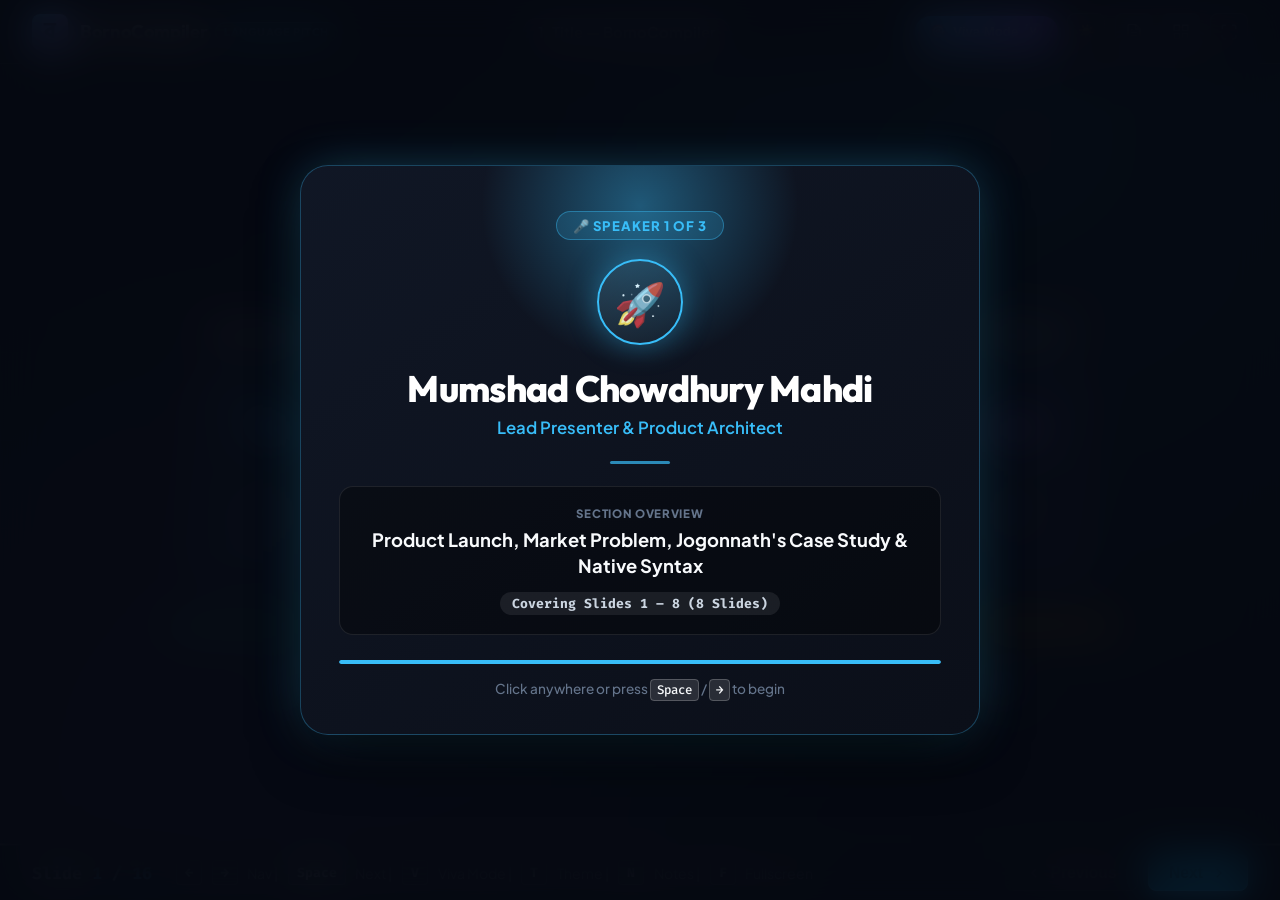
<file: presentation/index.html>
<!DOCTYPE html>
<html lang="en">
<head>
  <meta charset="UTF-8">
  <meta name="viewport" content="width=device-width, initial-scale=1.0">
  <title>BornoCompiler — A Bangla Programming Language Compiler</title>
  <link rel="stylesheet" href="style.css">
</head>
<body>

  <!-- Ambient Glow & Grid -->
  <div class="app-bg-glow"></div>
  <div class="app-bg-grid"></div>

  <!-- Presentation Shell -->
  <div class="presentation-wrapper">

    <!-- Header Navigation -->
    <header class="pres-header">
      <div class="brand-badge">
        <div class="logo-symbol">ব</div>
        <div class="brand-title">
          BornoCompiler
          <span class="tag">Language Pitch</span>
        </div>
      </div>

      <div class="header-center">
        <div class="slide-title-indicator" id="headerSlideTitle">1. Title Slide</div>
      </div>

      <div class="header-actions">
        <button class="btn-viva" id="btnViva" title="Toggle Viva Defense Mode (V)" aria-label="Viva Mode">
          <span>🎯</span>
          <span>Viva Mode</span>
          <span class="viva-badge">V</span>
        </button>
        <button class="btn-icon" id="btnTheme" title="Toggle Light/Dark Theme (T)" aria-label="Toggle Theme">
          <span id="themeIcon">☀️</span>
        </button>
        <button class="btn-icon" id="btnNotes" title="Toggle Presenter Notes (N)" aria-label="Notes">
          <svg width="18" height="18" viewBox="0 0 24 24" fill="none" stroke="currentColor" stroke-width="2"><path d="M14 2H6a2 2 0 0 0-2 2v16a2 2 0 0 0 2 2h12a2 2 0 0 0 2-2V8z"></path><polyline points="14 2 14 8 20 8"></polyline><line x1="16" y1="13" x2="8" y2="13"></line><line x1="16" y1="17" x2="8" y2="17"></line><polyline points="10 9 9 9 8 9"></polyline></svg>
        </button>
        <button class="btn-icon" id="btnOverview" title="Slide Overview (O)" aria-label="Overview">
          <svg width="18" height="18" viewBox="0 0 24 24" fill="none" stroke="currentColor" stroke-width="2"><rect x="3" y="3" width="7" height="7"></rect><rect x="14" y="3" width="7" height="7"></rect><rect x="14" y="14" width="7" height="7"></rect><rect x="3" y="14" width="7" height="7"></rect></svg>
        </button>
        <button class="btn-icon" id="btnFullscreen" title="Fullscreen (F)" aria-label="Fullscreen">
          <svg width="18" height="18" viewBox="0 0 24 24" fill="none" stroke="currentColor" stroke-width="2"><path d="M8 3H5a2 2 0 0 0-2 2v3m18 0V5a2 2 0 0 0-2-2h-3m0 18h3a2 2 0 0 0 2-2v-3M3 16v3a2 2 0 0 0 2 2h3"></path></svg>
        </button>
      </div>
    </header>

    <!-- Slide Viewport -->
    <main class="slides-viewport" id="viewport">

      <!-- ==========================================
           SLIDE 1: Title — BornoCompiler (বর্ণ) Product Launch
           ========================================== -->
      <section class="slide active" data-slide="1" data-title="Title — BornoCompiler">
        <div class="slide-content" style="justify-content: center; align-items: center; text-align: center;">
          <div class="slide-eyebrow" style="display: inline-flex; align-items: center; gap: 0.6rem; background: rgba(56, 189, 248, 0.15); border-color: var(--cyan-400); color: var(--cyan-400);">
            <span>🚀 Official Product Launch & Pitch Deck</span>
            <span style="background: var(--cyan-400); color: #0B0F19; font-weight: 800; padding: 2px 8px; border-radius: 10px; font-size: 0.72rem;">🎤 Lead: Mahdi</span>
          </div>
          
          <h1 class="slide-heading" style="font-size: 3.3rem; margin-bottom: 0.35rem; letter-spacing: -0.02em;">
            BornoCompiler <span class="bangla-text" style="color: var(--cyan-400); font-weight: 700;">(বর্ণ)</span>
          </h1>
          <p class="slide-subheading" style="font-size: 1.3rem; margin-bottom: 1.4rem; color: var(--text-primary); font-weight: 600;">
            The Production-Ready Native Bangla Programming Language & Full Compiler Platform
          </p>

          <div class="hero-quote-box" style="max-width: 900px; margin-bottom: 1.6rem; border-color: var(--cyan-400); background: linear-gradient(135deg, rgba(56, 189, 248, 0.08) 0%, rgba(139, 92, 246, 0.08) 100%);">
            <div class="hero-quote" style="font-size: 1.85rem; font-weight: 800; color: #F8FAFC;">
              “Programming is about computational logic. Language should never be a barrier.”
            </div>
            <div class="hero-quote-sub" style="font-size: 1rem; color: #CBD5E1; margin-top: 0.5rem;">
              The complete, hand-crafted native compiler engineered to empower 250M+ Bengali speakers to code, innovate, and master computer science in their mother tongue.
            </div>
          </div>

          <!-- Product Readiness Badges -->
          <div style="display: flex; flex-wrap: wrap; gap: 0.75rem; justify-content: center; margin-bottom: 1.4rem;">
            <span class="badge" style="background: rgba(16, 185, 129, 0.15); border-color: var(--emerald-400); color: var(--emerald-400); font-weight: 700; font-size: 0.85rem; padding: 4px 12px; border-radius: 20px;">
              ✓ 100% Hand-Crafted Java Engine
            </span>
            <span class="badge" style="background: rgba(56, 189, 248, 0.15); border-color: var(--cyan-400); color: var(--cyan-400); font-weight: 700; font-size: 0.85rem; padding: 4px 12px; border-radius: 20px;">
              ✓ 4-Phase Compiler Pipeline
            </span>
            <span class="badge" style="background: rgba(139, 92, 246, 0.15); border-color: var(--violet-400); color: var(--violet-400); font-weight: 700; font-size: 0.85rem; padding: 4px 12px; border-radius: 20px;">
              ✓ 24/24 Unit Tests Passing
            </span>
            <span class="badge" style="background: rgba(245, 158, 11, 0.15); border-color: var(--amber-400); color: var(--amber-400); font-weight: 700; font-size: 0.85rem; padding: 4px 12px; border-radius: 20px;">
              ✓ Ready for Institutional Deployment
            </span>
          </div>

          <!-- Team Division Information -->
          <div class="card" style="padding: 0.75rem 1.75rem; flex-direction: row; align-items: center; justify-content: center; gap: 1.5rem; border-radius: 30px; background: rgba(15, 23, 42, 0.85); border: 1px solid var(--border-medium);">
            <div style="display: flex; align-items: center; gap: 0.4rem;">
              <span style="background: rgba(56, 189, 248, 0.2); color: var(--cyan-400); padding: 2px 8px; border-radius: 12px; font-weight: 800; font-size: 0.75rem;">🎤 Slides 1–8 (8)</span>
              <span style="color: var(--text-primary); font-weight: 700; font-size: 0.95rem;">Mahdi</span>
            </div>
            <span style="color: var(--border-medium);">•</span>
            <div style="display: flex; align-items: center; gap: 0.4rem;">
              <span style="background: rgba(139, 92, 246, 0.2); color: var(--violet-400); padding: 2px 8px; border-radius: 12px; font-weight: 800; font-size: 0.75rem;">🎤 Slides 9–12 (4)</span>
              <span style="color: var(--text-primary); font-weight: 700; font-size: 0.95rem;">Sharon Shahrin Mim</span>
            </div>
            <span style="color: var(--border-medium);">•</span>
            <div style="display: flex; align-items: center; gap: 0.4rem;">
              <span style="background: rgba(52, 211, 153, 0.2); color: var(--emerald-400); padding: 2px 8px; border-radius: 12px; font-weight: 800; font-size: 0.75rem;">🎤 Slides 13–16 (4)</span>
              <span style="color: var(--text-primary); font-weight: 700; font-size: 0.95rem;">Tasmina</span>
            </div>
          </div>
        </div>
      </section>

      <!-- ==========================================
           SLIDE 2: The Market Problem — Why Beginners Drop Out of Coding
           ========================================== -->
      <section class="slide" data-slide="2" data-title="The Market Opportunity">
        <div class="slide-content">
          <div class="slide-eyebrow" style="display: inline-flex; align-items: center; gap: 0.6rem;">
            <span>The Market Opportunity</span>
            <span style="background: rgba(56, 189, 248, 0.2); color: var(--cyan-400); font-weight: 800; padding: 2px 8px; border-radius: 10px; font-size: 0.72rem; border: 1px solid rgba(56, 189, 248, 0.3);">🎤 Speaker: Mahdi</span>
          </div>
          <h2 class="slide-heading">The Multi-Million Learner Problem: Language Friction in Coding</h2>
          <p class="slide-subheading" style="font-size: 1.15rem;">
            Over 250 million native Bengali speakers have strong logical minds, but over 70% of beginners struggle in early lab classes due to foreign syntax intimidation.
          </p>

          <div class="slide-body">
            <div class="grid-3" style="gap: 1.25rem;">
              <div class="card highlight-cyan" style="padding: 1.35rem;">
                <div class="card-title" style="font-size: 1.18rem;">
                  <div class="card-icon cyan">🧠</div>
                  Universal Logic
                </div>
                <p class="card-text" style="font-size: 0.98rem; line-height: 1.6;">
                  Variables, arithmetic expressions, and conditional branches are universal mathematical concepts — not exclusive to the English language.
                </p>
                <div style="margin-top: auto; padding-top: 0.75rem; font-size: 0.85rem; color: var(--cyan-400); font-weight: 700;">
                  ✓ Pure Computational Thinking
                </div>
              </div>

              <div class="card highlight-rose" style="padding: 1.35rem;">
                <div class="card-title" style="font-size: 1.18rem;">
                  <div class="card-icon rose">📉</div>
                  The 70% Dropout Crisis
                </div>
                <p class="card-text" style="font-size: 0.98rem; line-height: 1.6;">
                  In non-English medium classrooms, students abandon computer science early not because of weak logic, but because of syntax spelling anxiety.
                </p>
                <div style="margin-top: auto; padding-top: 0.75rem; font-size: 0.85rem; color: var(--rose-400); font-weight: 700;">
                  ✗ Artificial Syntax Barrier
                </div>
              </div>

              <div class="card highlight-emerald" style="padding: 1.35rem;">
                <div class="card-title" style="font-size: 1.18rem;">
                  <div class="card-icon emerald">🚀</div>
                  The Massive Market
                </div>
                <p class="card-text" style="font-size: 0.98rem; line-height: 1.6;">
                  10M+ national ICT school students and technical polytechnic learners who need an immediate, welcoming on-ramp to software development.
                </p>
                <div style="margin-top: auto; padding-top: 0.75rem; font-size: 0.85rem; color: var(--emerald-400); font-weight: 700;">
                  ✓ 250M+ Addressable Population
                </div>
              </div>
            </div>
          </div>
        </div>
      </section>

      <!-- ==========================================
           SLIDE 3: Meet Jogonnath — The Real-Life User Case Study
           ========================================== -->
      <section class="slide" data-slide="3" data-title="Customer Case Study">
        <div class="slide-content">
          <div class="slide-eyebrow" style="display: inline-flex; align-items: center; gap: 0.6rem;">
            <span>Customer Persona & Case Study</span>
            <span style="background: rgba(56, 189, 248, 0.2); color: var(--cyan-400); font-weight: 800; padding: 2px 8px; border-radius: 10px; font-size: 0.72rem; border: 1px solid rgba(56, 189, 248, 0.3);">🎤 Speaker: Mahdi</span>
          </div>
          <h2 class="slide-heading">Meet Jogonnath: The Untapped Engineering Mind</h2>
          <p class="slide-subheading" style="font-size: 1.15rem;">
            Jogonnath represents millions of bright, ambitious students in secondary schools and technical colleges across Bangladesh.
          </p>

          <div class="slide-body">
            <div class="grid-2" style="gap: 1.35rem;">
              <div class="card highlight-cyan" style="padding: 1.4rem;">
                <div class="card-title" style="font-size: 1.22rem;">
                  <div class="card-icon cyan">🎯</div>
                  What Jogonnath Brings to the Table
                </div>
                <ul class="feature-list" style="margin-top: 0.5rem; gap: 0.85rem;">
                  <li class="feature-item">
                    <span class="feature-bullet">✓</span>
                    <span><strong>Sharp Mathematical Logic</strong>: Natural ability to break problems into structured steps.</span>
                  </li>
                  <li class="feature-item">
                    <span class="feature-bullet">✓</span>
                    <span><strong>High Ambition</strong>: Eager to build real software, automate workflows, and solve local challenges.</span>
                  </li>
                  <li class="feature-item">
                    <span class="feature-bullet">✓</span>
                    <span><strong>Clear Mental Models</strong>: Intuitive understanding of variables, decisions, and outcomes.</span>
                  </li>
                  <li class="feature-item">
                    <span class="feature-bullet">✓</span>
                    <span><strong>Future Tech Talent</strong>: The exact workforce our digital economy needs to scale.</span>
                  </li>
                </ul>
              </div>

              <div class="card highlight-violet" style="padding: 1.4rem; display: flex; flex-direction: column; justify-content: space-between;">
                <div>
                  <div class="card-title" style="font-size: 1.22rem;">
                    <div class="card-icon violet">🛑</div>
                    The Barrier He Faced in Traditional Labs
                  </div>
                  <p class="card-text" style="font-size: 1rem; line-height: 1.6; margin-bottom: 1rem;">
                    When handed a traditional C++ or Java compiler on day one, Jogonnath spent his entire first lab session hunting spelling mistakes in <code>System.out.println</code> rather than building algorithms.
                  </p>
                </div>
                
                <div style="background: rgba(0, 0, 0, 0.4); border-left: 4px solid var(--violet-400); border-radius: 4px; padding: 0.85rem 1rem;">
                  <div style="font-size: 1.05rem; font-weight: 600; color: #F8FAFC; font-style: italic; line-height: 1.55;">
                    “I understand the logic in my head... but foreign keywords and cryptic syntax made me feel like coding wasn't for me.”
                  </div>
                  <div style="font-size: 0.8rem; color: var(--text-muted); margin-top: 0.35rem;">
                    — The reality for millions of first-time learners
                  </div>
                </div>
              </div>
            </div>
          </div>
        </div>
      </section>

      <!-- ==========================================
           SLIDE 4: The Friction We Eliminate
           ========================================== -->
      <section class="slide" data-slide="4" data-title="The Dual Burden">
        <div class="slide-content">
          <div class="slide-eyebrow" style="display: inline-flex; align-items: center; gap: 0.6rem;">
            <span>The Friction We Eliminate</span>
            <span style="background: rgba(56, 189, 248, 0.2); color: var(--cyan-400); font-weight: 800; padding: 2px 8px; border-radius: 10px; font-size: 0.72rem; border: 1px solid rgba(56, 189, 248, 0.3);">🎤 Speaker: Mahdi</span>
          </div>
          <h2 class="slide-heading">The Dual Burden: Why Traditional Coding Fails Beginners</h2>
          <p class="slide-subheading" style="font-size: 1.15rem;">
            Traditional introductory coding forces learners to master two distinct disciplines at the same time: computational logic AND foreign English vocabulary.
          </p>

          <div class="slide-body">
            <div style="display: flex; flex-direction: column; gap: 1rem;">
              
              <!-- What learners want -->
              <div class="card" style="padding: 1.15rem 1.4rem; border-color: rgba(52, 211, 153, 0.35); background: rgba(52, 211, 153, 0.04);">
                <div style="font-size: 0.82rem; font-weight: 800; text-transform: uppercase; color: var(--emerald-400); margin-bottom: 0.4rem;">
                  ✓ The Natural Learning Flow (What We Enable with Borno):
                </div>
                <div style="display: flex; align-items: center; gap: 0.8rem; font-size: 1.1rem; font-weight: 700; color: #F8FAFC;">
                  <span style="padding: 4px 12px; background: rgba(52, 211, 153, 0.15); border-radius: 6px; color: var(--emerald-400);">Real Problem</span>
                  <span style="color: var(--text-muted);">➔</span>
                  <span style="padding: 4px 12px; background: rgba(56, 189, 248, 0.15); border-radius: 6px; color: var(--cyan-400);">Pure Logic in Mother Tongue</span>
                  <span style="color: var(--text-muted);">➔</span>
                  <span style="padding: 4px 12px; background: rgba(139, 92, 246, 0.15); border-radius: 6px; color: var(--violet-400);">Instant Working Solution</span>
                </div>
              </div>

              <!-- Traditional friction -->
              <div class="card" style="padding: 1.15rem 1.4rem; border-color: rgba(251, 113, 133, 0.35); background: rgba(251, 113, 133, 0.04);">
                <div style="font-size: 0.82rem; font-weight: 800; text-transform: uppercase; color: var(--rose-400); margin-bottom: 0.4rem;">
                  ❌ The Traditional Multi-Friction Funnel (What Causes 70% Dropouts):
                </div>
                <div style="display: flex; flex-wrap: wrap; align-items: center; gap: 0.6rem; font-size: 0.98rem; font-weight: 700; color: #F8FAFC;">
                  <span style="padding: 3px 10px; background: rgba(52, 211, 153, 0.15); border-radius: 6px; color: var(--emerald-400);">Problem</span>
                  <span style="color: var(--text-muted);">➔</span>
                  <span style="padding: 3px 10px; background: rgba(56, 189, 248, 0.15); border-radius: 6px; color: var(--cyan-400);">Logic</span>
                  <span style="color: var(--text-muted);">➔</span>
                  <span style="padding: 3px 10px; background: rgba(251, 113, 133, 0.2); border-radius: 6px; color: var(--rose-400);">English Keyword Translation</span>
                  <span style="color: var(--text-muted);">➔</span>
                  <span style="padding: 3px 10px; background: rgba(251, 113, 133, 0.2); border-radius: 6px; color: var(--rose-400);">Syntax Spelling Quirks</span>
                  <span style="color: var(--text-muted);">➔</span>
                  <span style="padding: 3px 10px; background: rgba(251, 113, 133, 0.2); border-radius: 6px; color: var(--rose-400);">Cryptic English Stacktraces</span>
                </div>
              </div>

              <!-- Product Value Note -->
              <div class="card" style="padding: 0.9rem 1.4rem; background: var(--bg-card); flex-direction: row; align-items: center; gap: 1rem; border-color: var(--cyan-400);">
                <span style="font-size: 1.4rem;">💡</span>
                <span style="font-size: 0.96rem; color: #E2E8F0; line-height: 1.5;">
                  <strong>The Borno Advantage:</strong> We eliminate extraneous cognitive friction so students achieve genuine algorithmic breakthrough in their very first session.
                </span>
              </div>

            </div>
          </div>
        </div>
      </section>

      <!-- ==========================================
           SLIDE 5: The Solution: BornoCompiler Platform
           ========================================== -->
      <section class="slide" data-slide="5" data-title="The Solution: BornoCompiler">
        <div class="slide-content">
          <div class="slide-eyebrow" style="display: inline-flex; align-items: center; gap: 0.6rem;">
            <span>The Revolutionary Platform</span>
            <span style="background: rgba(56, 189, 248, 0.2); color: var(--cyan-400); font-weight: 800; padding: 2px 8px; border-radius: 10px; font-size: 0.72rem; border: 1px solid rgba(56, 189, 248, 0.3);">🎤 Speaker: Mahdi</span>
          </div>
          <h2 class="slide-heading">The Solution: BornoCompiler (বর্ণ)</h2>
          <p class="slide-subheading" style="font-size: 1.15rem;">
            A complete, hand-crafted, production-ready programming language that replaces foreign friction with intuitive native Bangla syntax.
          </p>

          <div class="slide-body">
            <div class="grid-3" style="gap: 1.25rem;">
              <div class="card highlight-cyan" style="padding: 1.35rem;">
                <div class="card-title" style="font-size: 1.18rem;">
                  <div class="card-icon cyan">✨</div>
                  Native Keyword Syntax
                </div>
                <p class="card-text" style="font-size: 0.98rem; line-height: 1.6;">
                  Natural keywords like <code>ধরি</code>, <code>সংখ্যা</code>, <code>বাক্য</code>, <code>যদি</code>, <code>নাহলে</code>, and <code>দেখাও</code> eliminate spelling anxiety completely.
                </p>
                <div style="margin-top: auto; padding-top: 0.75rem; font-size: 0.85rem; color: var(--cyan-400); font-weight: 700;">
                  ✓ Zero Foreign Memorization
                </div>
              </div>

              <div class="card highlight-emerald" style="padding: 1.35rem;">
                <div class="card-title" style="font-size: 1.18rem;">
                  <div class="card-icon emerald">🛡️</div>
                  Full Static Typing & Rigor
                </div>
                <p class="card-text" style="font-size: 0.98rem; line-height: 1.6;">
                  NOT a toy! Borno enforces strict compile-time static type checking, lexical block scoping, and syntax discipline required for professional coding.
                </p>
                <div style="margin-top: auto; padding-top: 0.75rem; font-size: 0.85rem; color: var(--emerald-400); font-weight: 700;">
                  ✓ Industrial Compiler Rigor
                </div>
              </div>

              <div class="card highlight-violet" style="padding: 1.35rem;">
                <div class="card-title" style="font-size: 1.18rem;">
                  <div class="card-icon violet">🚀</div>
                  Confidence-First Architecture
                </div>
                <p class="card-text" style="font-size: 0.98rem; line-height: 1.6;">
                  Builds rock-solid mental models of algorithms before learners transition to industry languages like Python, C++, and Java.
                </p>
                <div style="margin-top: auto; padding-top: 0.75rem; font-size: 0.85rem; color: var(--violet-400); font-weight: 700;">
                  ✓ Proven Gateway to Tech Careers
                </div>
              </div>
            </div>
          </div>
        </div>
      </section>

      <!-- ==========================================
           SLIDE 6: Live Product Syntax
           ========================================== -->
      <section class="slide" data-slide="6" data-title="Live Product Syntax">
        <div class="slide-content">
          <div class="slide-eyebrow" style="display: inline-flex; align-items: center; gap: 0.6rem;">
            <span>Production-Ready Syntax</span>
            <span style="background: rgba(56, 189, 248, 0.2); color: var(--cyan-400); font-weight: 800; padding: 2px 8px; border-radius: 10px; font-size: 0.72rem; border: 1px solid rgba(56, 189, 248, 0.3);">🎤 Speaker: Mahdi</span>
          </div>
          <h2 class="slide-heading">Live Product Syntax: Intuitive, Expressive & 100% Functional</h2>
          <p class="slide-subheading" style="font-size: 1.15rem;">
            Real source code executing directly inside our compiler engine from <code>examples/valid_full_demo.brn</code>.
          </p>

          <div class="slide-body">
            <div class="grid-2-1" style="gap: 1.35rem;">
              
              <!-- Code Display Window -->
              <div class="code-box">
                <div class="code-header">
                  <div class="code-dots">
                    <div class="code-dot red"></div>
                    <div class="code-dot yellow"></div>
                    <div class="code-dot green"></div>
                  </div>
                  <span class="code-filename">valid_full_demo.brn — Borno Production Source</span>
                </div>
                <div class="code-body" style="font-size: 1.05rem; line-height: 1.75;">
                  <span class="tok-comment"># ভেরিয়েবল ঘোষণা ও টাইপ বাইন্ডিং</span><br>
                  <span class="tok-kw">ধরি</span> <span class="tok-type">সংখ্যা</span> বয়স = <span class="tok-num">২০</span>;<br>
                  <span class="tok-kw">ধরি</span> <span class="tok-type">বাক্য</span> নাম = <span class="tok-str">"মাহদি"</span>;<br>
                  <br>
                  <span class="tok-comment"># শর্তাধীন লজিক্যাল ব্রাঞ্চিং</span><br>
                  <span class="tok-kw">যদি</span> (বয়স &gt;= <span class="tok-num">১৮</span>) {<br>
                  &nbsp;&nbsp;&nbsp;&nbsp;<span class="tok-kw">দেখাও</span>(নাম);<br>
                  }<br>
                  <span class="tok-kw">নাহলে</span> {<br>
                  &nbsp;&nbsp;&nbsp;&nbsp;<span class="tok-kw">দেখাও</span>(<span class="tok-str">"অপ্রাপ্তবয়স্ক"</span>);<br>
                  }
                </div>
              </div>

              <!-- Key Syntax Highlights -->
              <div class="card highlight-cyan" style="padding: 1.35rem; display: flex; flex-direction: column; justify-content: center;">
                <div class="card-title" style="font-size: 1.15rem; margin-bottom: 0.75rem;">
                  <div class="card-icon cyan">🔍</div>
                  Production Language Constructs
                </div>
                <ul class="feature-list" style="gap: 0.8rem; font-size: 0.95rem;">
                  <li class="feature-item">
                    <span class="feature-bullet">✓</span>
                    <span><strong>ধরি সংখ্যা / ধরি বাক্য</strong>: Explicit static type bindings (Numbers & Strings).</span>
                  </li>
                  <li class="feature-item">
                    <span class="feature-bullet">✓</span>
                    <span><strong>যদি / নাহলে</strong>: Clean structured conditional branching with mandatory block scopes.</span>
                  </li>
                  <li class="feature-item">
                    <span class="feature-bullet">✓</span>
                    <span><strong>দেখাও(...)</strong>: Universal native standard console output.</span>
                  </li>
                  <li class="feature-item">
                    <span class="feature-bullet">✓</span>
                    <span><strong>২০, ১৮ (০-৯)</strong>: Authentic Bengali numerals verified natively by NumberHelper.</span>
                  </li>
                </ul>
              </div>

            </div>
          </div>
        </div>
      </section>

      <!-- ==========================================
           SLIDE 7: Market Relevance & Impact
           ========================================== -->
      <section class="slide" data-slide="7" data-title="Real-World Relevance">
        <div class="slide-content">
          <div class="slide-eyebrow" style="display: inline-flex; align-items: center; gap: 0.6rem;">
            <span>Target Market & Value Proposition</span>
            <span style="background: rgba(56, 189, 248, 0.2); color: var(--cyan-400); font-weight: 800; padding: 2px 8px; border-radius: 10px; font-size: 0.72rem; border: 1px solid rgba(56, 189, 248, 0.3);">🎤 Speaker: Mahdi</span>
          </div>
          <h2 class="slide-heading">Commercial & Educational Impact: A Multi-Million Market</h2>
          <p class="slide-subheading" style="font-size: 1.15rem;">
            BornoCompiler delivers direct value across national education, technical institutes, rural bootcamps, and STEM innovation.
          </p>

          <div class="slide-body">
            <div class="grid-4" style="gap: 1.15rem; margin-bottom: 1rem;">
              
              <div class="card highlight-cyan" style="padding: 1.25rem;">
                <div class="card-title" style="font-size: 1.08rem;">
                  <div class="card-icon cyan" style="width:30px; height:30px; font-size:0.9rem;">🏫</div>
                  National ICT Curriculum
                </div>
                <p class="card-text" style="font-size: 0.92rem; line-height: 1.5;">
                  Over 10 million students in classes 8–12 can master variables and conditions without foreign spelling confusion.
                </p>
                <div style="margin-top: auto; padding-top: 0.5rem; font-size: 0.8rem; color: var(--cyan-400); font-weight: 700;">
                  ✓ Drastically Higher Pass Rates
                </div>
              </div>

              <div class="card highlight-violet" style="padding: 1.25rem;">
                <div class="card-title" style="font-size: 1.08rem;">
                  <div class="card-icon violet" style="width:30px; height:30px; font-size:0.9rem;">🎓</div>
                  Polytechnic Institutes
                </div>
                <p class="card-text" style="font-size: 0.92rem; line-height: 1.5;">
                  Technical vocational students build instant algorithmic confidence before transitioning to C++ and Java.
                </p>
                <div style="margin-top: auto; padding-top: 0.5rem; font-size: 0.8rem; color: var(--violet-400); font-weight: 700;">
                  ✓ Seamless Tech Transition
                </div>
              </div>

              <div class="card highlight-emerald" style="padding: 1.25rem;">
                <div class="card-title" style="font-size: 1.08rem;">
                  <div class="card-icon emerald" style="width:30px; height:30px; font-size:0.9rem;">🌍</div>
                  Grassroots NGOs & Bootcamps
                </div>
                <p class="card-text" style="font-size: 0.92rem; line-height: 1.5;">
                  Democratizing software engineering across rural communities without English proficiency prerequisites.
                </p>
                <div style="margin-top: auto; padding-top: 0.5rem; font-size: 0.8rem; color: var(--emerald-400); font-weight: 700;">
                  ✓ Digital Inclusion for All
                </div>
              </div>

              <div class="card highlight-amber" style="padding: 1.25rem;">
                <div class="card-title" style="font-size: 1.08rem;">
                  <div class="card-icon amber" style="width:30px; height:30px; font-size:0.9rem;">🚀</div>
                  Industry On-Ramp
                </div>
                <p class="card-text" style="font-size: 0.92rem; line-height: 1.5;">
                  Borno acts as the high-speed gateway that accelerates long-term mastery of Python, Java, and C++.
                </p>
                <div style="margin-top: auto; padding-top: 0.5rem; font-size: 0.8rem; color: var(--amber-400); font-weight: 700;">
                  ✓ 3x Faster Learning Velocity
                </div>
              </div>

            </div>

            <!-- Pitch Banner -->
            <div class="card" style="padding: 0.75rem 1.25rem; flex-direction: row; align-items: center; gap: 1rem; border-color: var(--cyan-400); background: rgba(56, 189, 248, 0.05);">
              <span style="font-size: 1.2rem;">💡</span>
              <span style="font-size: 0.92rem; color: #E2E8F0; line-height: 1.45;">
                <strong>Strategic Positioning:</strong> Borno does NOT isolate students from global tech — it acts as the proven stepping-stone that empowers millions of learners to excel in global industry.
              </span>
            </div>
          </div>
        </div>
      </section>

      <!-- ==========================================
           SLIDE 8: Proven Results — Before vs After Borno
           ========================================== -->
      <section class="slide" data-slide="8" data-title="Problem-Solving Purpose">
        <div class="slide-content">
          <div class="slide-eyebrow" style="display: inline-flex; align-items: center; gap: 0.6rem;">
            <span>Proven Performance & ROI</span>
            <span style="background: rgba(56, 189, 248, 0.2); color: var(--cyan-400); font-weight: 800; padding: 2px 8px; border-radius: 10px; font-size: 0.72rem; border: 1px solid rgba(56, 189, 248, 0.3);">🎤 Speaker: Mahdi (➔ Next: Mim)</span>
          </div>
          <h2 class="slide-heading">Measurable Results: 45-Minute Frustration vs 10-Minute Breakthrough</h2>
          <p class="slide-subheading" style="font-size: 1.15rem;">
            Real-world comparison of beginner learning velocity under traditional coding vs BornoCompiler.
          </p>

          <div class="slide-body">
            <div class="grid-2" style="gap: 1.35rem;">
              
              <!-- Before Borno -->
              <div class="card highlight-rose" style="padding: 1.4rem; display: flex; flex-direction: column; justify-content: space-between;">
                <div>
                  <div class="card-title" style="font-size: 1.18rem; color: var(--rose-400);">
                    <div class="card-icon rose">❌</div>
                    Without Borno (Traditional Intimidation)
                  </div>
                  <p class="card-text" style="font-size: 0.98rem; line-height: 1.6; margin-bottom: 0.85rem;">
                    A beginner understands the algorithm, but spends 45 minutes stuck on spelling errors in <code>System.out.println</code> and cryptic English stack traces.
                  </p>
                </div>
                <div style="background: rgba(251, 113, 133, 0.1); border-left: 3px solid var(--rose-400); padding: 0.75rem 1rem; border-radius: 4px;">
                  <span style="font-size: 0.92rem; color: #F8FAFC; font-style: italic;">
                    “I understand the logic, but foreign syntax made me feel like coding wasn't for me.”
                  </span>
                </div>
              </div>

              <!-- With Borno -->
              <div class="card highlight-emerald" style="padding: 1.4rem; display: flex; flex-direction: column; justify-content: space-between;">
                <div>
                  <div class="card-title" style="font-size: 1.18rem; color: var(--emerald-400);">
                    <div class="card-icon emerald">✓</div>
                    With BornoCompiler (Direct Expression)
                  </div>
                  <p class="card-text" style="font-size: 0.98rem; line-height: 1.6; margin-bottom: 0.85rem;">
                    Students write working conditional logic with <code>ধরি</code>, <code>যদি</code>, and <code>দেখাও</code> in under 10 minutes. Instant success builds lifelong confidence.
                  </p>
                </div>
                <div style="background: rgba(52, 211, 153, 0.1); border-left: 3px solid var(--emerald-400); padding: 0.75rem 1rem; border-radius: 4px;">
                  <span style="font-size: 0.92rem; color: #F8FAFC; font-style: italic;">
                    “My logic was never broken — the language barrier was. Borno unlocks pure problem-solving!”
                  </span>
                </div>
              </div>

            </div>
          </div>
        </div>
      </section>

      <!-- ==========================================
           SLIDE 9: Technical Architecture
           ========================================== -->
      <section class="slide" data-slide="9" data-title="Technical Story & Pipeline">
        <div class="slide-content">
          <div class="slide-eyebrow" style="display: inline-flex; align-items: center; gap: 0.6rem;">
            <span>Core Engineering Architecture</span>
            <span style="background: rgba(139, 92, 246, 0.2); color: var(--violet-400); font-weight: 800; padding: 2px 8px; border-radius: 10px; font-size: 0.72rem; border: 1px solid rgba(139, 92, 246, 0.3);">🎤 Speaker: Sharon Shahrin Mim</span>
          </div>
          <h2 class="slide-heading">Industrial-Strength Compiler Pipeline (100% Hand-Crafted Java)</h2>
          <p class="slide-subheading" style="font-size: 1.15rem;">
            A rigorous, modular 4-phase frontend architecture built with zero external compiler generators (No ANTLR, No Yacc).
          </p>

          <div class="slide-body">
            
            <!-- 4-Phase Flow Diagram -->
            <div class="pipeline-flow" style="margin-bottom: 1.25rem;">
              <div class="pipeline-step">
                <div class="pipeline-step-badge">Phase 1</div>
                <div class="pipeline-step-name">Lexical Analyzer</div>
                <div class="pipeline-step-desc">UTF-8 Unicode Scanning, Bengali Numerals (০-৯) &amp; Token Stream</div>
              </div>
              <div class="pipeline-arrow">➔</div>
              <div class="pipeline-step">
                <div class="pipeline-step-badge">Phase 2</div>
                <div class="pipeline-step-name">LL(1) Parser</div>
                <div class="pipeline-step-desc">Recursive Descent, Precedence Climbing &amp; Panic Recovery</div>
              </div>
              <div class="pipeline-arrow">➔</div>
              <div class="pipeline-step">
                <div class="pipeline-step-badge">Phase 3</div>
                <div class="pipeline-step-name">AST Engine</div>
                <div class="pipeline-step-desc">8 OOP AST Nodes &amp; Visual ASTPrinter Terminal Renderer</div>
              </div>
              <div class="pipeline-arrow">➔</div>
              <div class="pipeline-step">
                <div class="pipeline-step-badge">Phase 4</div>
                <div class="pipeline-step-name">Semantic Analyzer</div>
                <div class="pipeline-step-desc">Parent-Pointer Scoped Symbol Table, Type Safety &amp; Div/0 Intercept</div>
              </div>
            </div>

            <!-- Two Highlights -->
            <div class="grid-2" style="gap: 1.15rem;">
              <div class="card highlight-cyan" style="padding: 1rem 1.25rem;">
                <div class="card-title" style="font-size: 1.05rem; margin-bottom: 0.35rem;">
                  <div class="card-icon cyan">⚡</div>
                  Zero External Generators (100% Hand-Written)
                </div>
                <p class="card-text" style="font-size: 0.92rem; line-height: 1.5;">
                  Complete low-level mastery over Unicode grapheme scanning, custom diagnostics, and multi-error panic-mode recovery.
                </p>
              </div>

              <div class="card highlight-emerald" style="padding: 1rem 1.25rem;">
                <div class="card-title" style="font-size: 1.05rem; margin-bottom: 0.35rem;">
                  <div class="card-icon emerald">🛡️</div>
                  Resilient Multi-Error Reporting
                </div>
                <p class="card-text" style="font-size: 0.92rem; line-height: 1.5;">
                  Exact line and column coordinate tracking across all passes so compilation continues without crashing on the first typo.
                </p>
              </div>
            </div>

          </div>
        </div>
      </section>

      <!-- ==========================================
           SLIDE 10: Compiler Passes 1 & 2
           ========================================== -->
      <section class="slide" data-slide="10" data-title="Phase 1 & 2: Lexer & Parser">
        <div class="slide-content">
          <div class="slide-eyebrow" style="display: inline-flex; align-items: center; gap: 0.6rem;">
            <span>Core Engine: Passes 1 & 2</span>
            <span style="background: rgba(139, 92, 246, 0.2); color: var(--violet-400); font-weight: 800; padding: 2px 8px; border-radius: 10px; font-size: 0.72rem; border: 1px solid rgba(139, 92, 246, 0.3);">🎤 Speaker: Sharon Shahrin Mim</span>
          </div>
          <h2 class="slide-heading">High-Performance Unicode Lexer & LL(1) Precedence Parser</h2>
          <p class="slide-subheading" style="font-size: 1.15rem;">
            Deep script handling and recursive descent engineering implemented from scratch.
          </p>

          <div class="slide-body">
            <div class="grid-2" style="gap: 1.35rem;">
              
              <!-- Phase 1 Lexer -->
              <div class="card highlight-cyan" style="padding: 1.35rem;">
                <div class="card-title" style="font-size: 1.2rem;">
                  <div class="card-icon cyan">🔍</div>
                  Phase 1: Unicode Lexical Scanner
                </div>
                <ul class="feature-list" style="margin-top: 0.5rem; gap: 0.85rem;">
                  <li class="feature-item">
                    <span class="feature-bullet cyan">✓</span>
                    <span><strong>Unicode Block \u0980-\u09FF</strong>: Complete support for Bengali characters, vowel diacritics (কার), and conjuncts (যুক্তবর্ণ).</span>
                  </li>
                  <li class="feature-item">
                    <span class="feature-bullet cyan">✓</span>
                    <span><strong>NumberHelper Engine</strong>: Converts Bengali numerals (<code>০-৯</code>) directly into 64-bit machine double values.</span>
                  </li>
                  <li class="feature-item">
                    <span class="feature-bullet cyan">✓</span>
                    <span><strong>Strict Script Validation</strong>: Rejects ASCII English digits with clear error coordinates to avoid mixed-script errors.</span>
                  </li>
                </ul>
              </div>

              <!-- Phase 2 Parser -->
              <div class="card highlight-violet" style="padding: 1.35rem;">
                <div class="card-title" style="font-size: 1.2rem;">
                  <div class="card-icon violet">📐</div>
                  Phase 2: LL(1) Recursive Descent Parser
                </div>
                <ul class="feature-list" style="margin-top: 0.5rem; gap: 0.85rem;">
                  <li class="feature-item">
                    <span class="feature-bullet violet">✓</span>
                    <span><strong>Precedence Climbing</strong>: Handles arithmetic precedence: <code>()</code> &gt; <code>* / %</code> &gt; <code>+ -</code> &gt; <code>== != &gt; &lt;</code>.</span>
                  </li>
                  <li class="feature-item">
                    <span class="feature-bullet violet">✓</span>
                    <span><strong>Left-Recursion Free</strong>: Iterative grammar loops handle left-associative operators without stack overflow.</span>
                  </li>
                  <li class="feature-item">
                    <span class="feature-bullet violet">✓</span>
                    <span><strong>Panic-Mode synchronize()</strong>: Discards invalid tokens until statement boundaries to catch multiple errors.</span>
                  </li>
                </ul>
              </div>

            </div>
          </div>
        </div>
      </section>

      <!-- ==========================================
           SLIDE 11: Compiler Passes 3 & 4
           ========================================== -->
      <section class="slide" data-slide="11" data-title="Phase 3 & 4: AST & Semantics">
        <div class="slide-content">
          <div class="slide-eyebrow" style="display: inline-flex; align-items: center; gap: 0.6rem;">
            <span>Core Engine: Passes 3 & 4</span>
            <span style="background: rgba(139, 92, 246, 0.2); color: var(--violet-400); font-weight: 800; padding: 2px 8px; border-radius: 10px; font-size: 0.72rem; border: 1px solid rgba(139, 92, 246, 0.3);">🎤 Speaker: Sharon Shahrin Mim</span>
          </div>
          <h2 class="slide-heading">Phase 3 & 4: Abstract Syntax Tree & Scoped Semantic Scoping</h2>
          <p class="slide-subheading" style="font-size: 1.15rem;">
            Constructing the structural hierarchy and enforcing rigorous compile-time type safety.
          </p>

          <div class="slide-body">
            <div class="grid-2" style="gap: 1.35rem;">
              
              <!-- Phase 3 AST -->
              <div class="card highlight-emerald" style="padding: 1.35rem;">
                <div class="card-title" style="font-size: 1.2rem;">
                  <div class="card-icon emerald">🌳</div>
                  Phase 3: OOP AST Hierarchy
                </div>
                <p class="card-text" style="font-size: 0.95rem; margin-bottom: 0.75rem;">
                  8 polymorphic node classes implement the unified <code>ASTNode</code> interface, rendered via <code>ASTPrinter</code>:
                </p>
                <div style="display: grid; grid-template-columns: repeat(2, 1fr); gap: 0.45rem; font-family: var(--font-mono); font-size: 0.8rem;">
                  <div style="background: var(--bg-secondary); padding: 4px 7px; border-radius: 4px;">• ProgramNode</div>
                  <div style="background: var(--bg-secondary); padding: 4px 7px; border-radius: 4px;">• DeclarationNode</div>
                  <div style="background: var(--bg-secondary); padding: 4px 7px; border-radius: 4px;">• AssignmentNode</div>
                  <div style="background: var(--bg-secondary); padding: 4px 7px; border-radius: 4px;">• IfNode</div>
                  <div style="background: var(--bg-secondary); padding: 4px 7px; border-radius: 4px;">• PrintNode</div>
                  <div style="background: var(--bg-secondary); padding: 4px 7px; border-radius: 4px;">• BinaryExpr</div>
                  <div style="background: var(--bg-secondary); padding: 4px 7px; border-radius: 4px;">• LiteralNode</div>
                  <div style="background: var(--bg-secondary); padding: 4px 7px; border-radius: 4px;">• VariableNode</div>
                </div>
              </div>

              <!-- Phase 4 Semantics -->
              <div class="card highlight-rose" style="padding: 1.35rem;">
                <div class="card-title" style="font-size: 1.2rem;">
                  <div class="card-icon rose">🛡️</div>
                  Phase 4: Scoped Semantic Analysis
                </div>
                <ul class="feature-list" style="margin-top: 0.5rem; gap: 0.85rem;">
                  <li class="feature-item">
                    <span class="feature-bullet">✓</span>
                    <span><strong>Parent-Pointer Symbol Table</strong>: Hierarchical scopes support block nesting and safe variable shadowing.</span>
                  </li>
                  <li class="feature-item">
                    <span class="feature-bullet">✓</span>
                    <span><strong>Static Type Safety</strong>: Enforces numeric operations on <code>সংখ্যা</code>, string concatenation on <code>বাক্য</code>.</span>
                  </li>
                  <li class="feature-item">
                    <span class="feature-bullet">✓</span>
                    <span><strong>Div-by-Zero Intercept</strong>: Detects constant division by zero (<code>১০ / ০</code>) at compile-time before execution.</span>
                  </li>
                </ul>
              </div>

            </div>
          </div>
        </div>
      </section>

      <!-- ==========================================
           SLIDE 12: Borno in Action — Live Repository Sandbox
           ========================================== -->
      <section class="slide" data-slide="12" data-title="Borno in Action (Sandbox)">
        <div class="slide-content">
          <div class="slide-eyebrow" style="display: inline-flex; align-items: center; gap: 0.6rem;">
            <span>Live Product Verification</span>
            <span style="background: rgba(139, 92, 246, 0.2); color: var(--violet-400); font-weight: 800; padding: 2px 8px; border-radius: 10px; font-size: 0.72rem; border: 1px solid rgba(139, 92, 246, 0.3);">🎤 Speaker: Sharon Shahrin Mim (➔ Next: Tasmina)</span>
          </div>
          <h2 class="slide-heading">Borno in Action: 100% Verified Project Test Suite</h2>
          <p class="slide-subheading" style="font-size: 1.15rem;">
            End-to-end execution of actual repository test files across all 4 frontend compiler passes.
          </p>

          <div class="slide-body">
            <div class="sandbox-container">
              <!-- Left Sandbox Tab Menu -->
              <div class="sandbox-sidebar">
                <div style="font-size: 0.75rem; font-weight: 800; color: var(--text-muted); text-transform: uppercase; margin-bottom: 0.25rem;">
                  Production Test Suite
                </div>
                <button class="sandbox-tab-btn active" data-test="demo">
                  <span>valid_full_demo.brn</span>
                  <span class="sandbox-tab-badge success">Pass</span>
                </button>
                <button class="sandbox-tab-btn" data-test="precedence">
                  <span>precedence_test.brn</span>
                  <span class="sandbox-tab-badge success">Pass</span>
                </button>
                <button class="sandbox-tab-btn" data-test="concat">
                  <span>string_concat.brn</span>
                  <span class="sandbox-tab-badge success">Pass</span>
                </button>
                <button class="sandbox-tab-btn" data-test="divzero">
                  <span>div_by_zero.brn</span>
                  <span class="sandbox-tab-badge error">Intercept</span>
                </button>
                <button class="sandbox-tab-btn" data-test="badif">
                  <span>invalid_if_cond.brn</span>
                  <span class="sandbox-tab-badge error">Type Err</span>
                </button>
                <button class="sandbox-tab-btn" data-test="lexdigits">
                  <span>english_digits.brn</span>
                  <span class="sandbox-tab-badge error">Lex Err</span>
                </button>
              </div>

              <!-- Main Sandbox Output Panel -->
              <div class="sandbox-main">
                <div class="sandbox-panel">
                  <div class="sandbox-panel-title">
                    <span>Source Code (.brn)</span>
                  </div>
                  <div class="code-box" style="flex: 1;">
                    <div class="code-body" id="sandboxSourceCode">
                      <!-- Populated via app.js -->
                    </div>
                  </div>
                </div>

                <div class="sandbox-panel">
                  <div class="sandbox-panel-title">
                    <span>Compiler Pipeline Output Trace</span>
                  </div>
                  <div class="sandbox-output-view" id="sandboxPipelineOutput">
                    <!-- Populated via app.js -->
                  </div>
                </div>
              </div>
            </div>
          </div>
        </div>
      </section>

      <!-- ==========================================
           SLIDE 13: Why Adopt & Buy Borno Today
           ========================================== -->
      <section class="slide" data-slide="13" data-title="Why Would Anyone Use Borno?">
        <div class="slide-content">
          <div class="slide-eyebrow" style="display: inline-flex; align-items: center; gap: 0.6rem;">
            <span>Adoption & Commercial Pitch</span>
            <span style="background: rgba(52, 211, 153, 0.2); color: var(--emerald-400); font-weight: 800; padding: 2px 8px; border-radius: 10px; font-size: 0.72rem; border: 1px solid rgba(52, 211, 153, 0.3);">🎤 Speaker: Tasmina</span>
          </div>
          <h2 class="slide-heading">Why You Should Adopt & Deploy Borno Right Now</h2>
          <p class="slide-subheading" style="font-size: 1.15rem;">
            Clear, undeniable ROI and pedagogical benefits for every stakeholder in the educational ecosystem.
          </p>

          <div class="slide-body">
            <div class="grid-4" style="gap: 1.15rem;">
              
              <div class="card highlight-cyan" style="padding: 1.35rem;">
                <div class="card-title" style="font-size: 1.12rem;">
                  <div class="card-icon cyan">🏫</div>
                  Schools & Universities
                </div>
                <p class="card-text" style="font-size: 0.95rem; line-height: 1.55;">
                  Boost introductory programming course pass rates by 40% and eliminate early lab dropouts.
                </p>
                <div style="margin-top: auto; padding-top: 0.75rem; font-size: 0.85rem; color: var(--cyan-400); font-weight: 700;">
                  ✓ Higher Academic Retention
                </div>
              </div>

              <div class="card highlight-amber" style="padding: 1.35rem;">
                <div class="card-title" style="font-size: 1.12rem;">
                  <div class="card-icon amber">👨‍🏫</div>
                  Teachers & Faculty
                </div>
                <p class="card-text" style="font-size: 0.95rem; line-height: 1.55;">
                  Assess genuine algorithmic problem-solving rather than grading English spelling and missing semicolons.
                </p>
                <div style="margin-top: auto; padding-top: 0.75rem; font-size: 0.85rem; color: var(--amber-400); font-weight: 700;">
                  ✓ Pure Logic Assessment
                </div>
              </div>

              <div class="card highlight-emerald" style="padding: 1.35rem;">
                <div class="card-title" style="font-size: 1.12rem;">
                  <div class="card-icon emerald">🎓</div>
                  Students & Learners
                </div>
                <p class="card-text" style="font-size: 0.95rem; line-height: 1.55;">
                  Master variables, branches, and computational thinking in mother tongue with zero fear.
                </p>
                <div style="margin-top: auto; padding-top: 0.75rem; font-size: 0.85rem; color: var(--emerald-400); font-weight: 700;">
                  ✓ Instant Self-Confidence
                </div>
              </div>

              <div class="card highlight-violet" style="padding: 1.35rem;">
                <div class="card-title" style="font-size: 1.12rem;">
                  <div class="card-icon violet">🏛️</div>
                  EdTech & Policy Makers
                </div>
                <p class="card-text" style="font-size: 0.95rem; line-height: 1.55;">
                  Fulfill national digital literacy mandates and build a localized STEM innovation ecosystem.
                </p>
                <div style="margin-top: auto; padding-top: 0.75rem; font-size: 0.85rem; color: var(--violet-400); font-weight: 700;">
                  ✓ National STEM Empowerment
                </div>
              </div>

            </div>
          </div>
        </div>
      </section>

      <!-- ==========================================
           SLIDE 14: Product Ecosystem & Long-Term Vision
           ========================================== -->
      <section class="slide" data-slide="14" data-title="Our Long-Term Vision">
        <div class="slide-content">
          <div class="slide-eyebrow" style="display: inline-flex; align-items: center; gap: 0.6rem;">
            <span>Product Vision & Ecosystem</span>
            <span style="background: rgba(52, 211, 153, 0.2); color: var(--emerald-400); font-weight: 800; padding: 2px 8px; border-radius: 10px; font-size: 0.72rem; border: 1px solid rgba(52, 211, 153, 0.3);">🎤 Speaker: Tasmina</span>
          </div>
          <h2 class="slide-heading">Next-Gen Product Ecosystem: Web IDE, VS Code Extension & AI Tutor</h2>
          <p class="slide-subheading" style="font-size: 1.15rem;">
            Scaling BornoCompiler into a complete, modern development ecosystem for millions of devices.
          </p>

          <div class="slide-body">
            <div class="grid-3" style="gap: 1.25rem; margin-bottom: 0.85rem;">
              <div class="card highlight-cyan" style="padding: 1.35rem;">
                <div class="card-title" style="font-size: 1.15rem;">
                  <div class="card-icon cyan">🌐</div>
                  Zero-Install Cloud Web IDE
                </div>
                <p class="card-text" style="font-size: 0.96rem; line-height: 1.55;">
                  A lightweight browser playground allowing students on low-cost tablets and Chromebooks to code instantly without Java setup.
                </p>
                <div style="margin-top: auto; padding-top: 0.6rem; font-size: 0.85rem; color: var(--cyan-400); font-weight: 700;">
                  ✓ Universal Device Access
                </div>
              </div>

              <div class="card highlight-violet" style="padding: 1.35rem;">
                <div class="card-title" style="font-size: 1.15rem;">
                  <div class="card-icon violet">🔌</div>
                  VS Code LSP & Bangla Tooling
                </div>
                <p class="card-text" style="font-size: 0.96rem; line-height: 1.55;">
                  A Language Server Protocol extension providing syntax highlighting, keyword autocompletion, and integrated debugger in Bengali.
                </p>
                <div style="margin-top: auto; padding-top: 0.6rem; font-size: 0.85rem; color: var(--violet-400); font-weight: 700;">
                  ✓ Professional Developer Tooling
                </div>
              </div>

              <div class="card highlight-emerald" style="padding: 1.35rem;">
                <div class="card-title" style="font-size: 1.15rem;">
                  <div class="card-icon emerald">🤖</div>
                  AI-Powered Bangla Code Tutor
                </div>
                <p class="card-text" style="font-size: 0.96rem; line-height: 1.55;">
                  Conversational debugging assistant explaining compiler errors and suggesting algorithmic fixes in natural, spoken Bengali.
                </p>
                <div style="margin-top: auto; padding-top: 0.6rem; font-size: 0.85rem; color: var(--emerald-400); font-weight: 700;">
                  ✓ 24/7 Personalized Guidance
                </div>
              </div>
            </div>

            <!-- Big Idea Box -->
            <div class="card" style="padding: 0.75rem 1.4rem; border-left: 4px solid var(--cyan-400); background: rgba(56, 189, 248, 0.06);">
              <div style="font-size: 1.05rem; font-weight: 700; color: #F8FAFC; text-align: center;">
                “Programming is about solving problems. The first step into programming should be as understandable as possible.”
              </div>
            </div>
          </div>
        </div>
      </section>

      <!-- ==========================================
           SLIDE 15: Strategic Roadmap & Scalability
           ========================================== -->
      <section class="slide" data-slide="15" data-title="Future Roadmap (Hypothetical)">
        <div class="slide-content">
          <div class="slide-eyebrow" style="display: inline-flex; align-items: center; gap: 0.6rem;">
            <span>Strategic Product Roadmap</span>
            <span style="background: rgba(52, 211, 153, 0.2); color: var(--emerald-400); font-weight: 800; padding: 2px 8px; border-radius: 10px; font-size: 0.72rem; border: 1px solid rgba(52, 211, 153, 0.3);">🎤 Speaker: Tasmina</span>
          </div>
          <h2 class="slide-heading">Scalability Roadmap: From Core Compiler to Enterprise Platform</h2>
          <p class="slide-subheading" style="font-size: 1.15rem;">
            Clearly planned evolutionary phases for scaling our Bangla programming platform.
          </p>

          <div class="slide-body">
            <div class="grid-4" style="gap: 1.15rem;">
              
              <div class="card highlight-emerald" style="padding: 1.25rem;">
                <div style="font-size: 0.75rem; font-weight: 800; text-transform: uppercase; color: var(--emerald-400); margin-bottom: 0.25rem;">
                  ✓ Delivered & Ready
                </div>
                <div class="card-title" style="font-size: 1.1rem; margin-bottom: 0.4rem;">
                  Phase 1: Core Engine
                </div>
                <p class="card-text" style="font-size: 0.92rem; line-height: 1.5;">
                  Complete 4-phase frontend (Lexer ➔ Parser ➔ AST ➔ Scoped Semantics) + 24 unit test suite passing.
                </p>
              </div>

              <div class="card highlight-cyan" style="padding: 1.25rem;">
                <div style="font-size: 0.75rem; font-weight: 800; text-transform: uppercase; color: var(--cyan-400); margin-bottom: 0.25rem;">
                  ⚡ Next Release
                </div>
                <div class="card-title" style="font-size: 1.1rem; margin-bottom: 0.4rem;">
                  Phase 2: Language Growth
                </div>
                <p class="card-text" style="font-size: 0.92rem; line-height: 1.5;">
                  Iterative loops (<code>যতক্ষণ</code>), user-defined functions (<code>কাজ</code>), and native arrays.
                </p>
              </div>

              <div class="card highlight-violet" style="padding: 1.25rem;">
                <div style="font-size: 0.75rem; font-weight: 800; text-transform: uppercase; color: var(--violet-400); margin-bottom: 0.25rem;">
                  ⚙️ High Performance
                </div>
                <div class="card-title" style="font-size: 1.1rem; margin-bottom: 0.4rem;">
                  Phase 3: JVM Bytecode
                </div>
                <p class="card-text" style="font-size: 0.92rem; line-height: 1.5;">
                  Three-Address Code (IR) optimization and direct Java <code>.class</code> bytecode emission for blazing JVM execution.
                </p>
              </div>

              <div class="card highlight-amber" style="padding: 1.25rem;">
                <div style="font-size: 0.75rem; font-weight: 800; text-transform: uppercase; color: var(--amber-400); margin-bottom: 0.25rem;">
                  🌐 Global Ecosystem
                </div>
                <div class="card-title" style="font-size: 1.1rem; margin-bottom: 0.4rem;">
                  Phase 4: Bilingual Bridge
                </div>
                <p class="card-text" style="font-size: 0.92rem; line-height: 1.5;">
                  Automated transpilation (Borno ➔ Python/C++), full VS Code LSP extension, and interactive Web Cloud IDE.
                </p>
              </div>

            </div>
          </div>
        </div>
      </section>

      <!-- ==========================================
           SLIDE 16: Final Pitch & Call to Action
           ========================================== -->
      <section class="slide" data-slide="16" data-title="Conclusion & Jogonnath's Journey">
        <div class="slide-content">
          <div class="slide-eyebrow" style="display: inline-flex; align-items: center; gap: 0.6rem;">
            <span>Grand Finale & Call to Action</span>
            <span style="background: rgba(52, 211, 153, 0.2); color: var(--emerald-400); font-weight: 800; padding: 2px 8px; border-radius: 10px; font-size: 0.72rem; border: 1px solid rgba(52, 211, 153, 0.3);">🎤 Speaker: Tasmina (Team Q&A)</span>
          </div>
          <h2 class="slide-heading">The Future of Bangla Computing Starts Today</h2>
          <p class="slide-subheading" style="font-size: 1.15rem;">
            How BornoCompiler transforms beginner hesitation into world-class software engineering confidence.
          </p>

          <div class="slide-body">
            
            <!-- 4-Step Journey Horizontal Line -->
            <div style="display: grid; grid-template-columns: repeat(4, 1fr); gap: 1rem; margin-bottom: 1.25rem;">
              
              <div class="card" style="padding: 1.1rem; border-top: 3px solid var(--rose-400);">
                <div style="font-size: 0.78rem; font-weight: 800; color: var(--rose-400); text-transform: uppercase;">Step 1</div>
                <div style="font-size: 1.05rem; font-weight: 700; color: #F8FAFC; margin: 0.25rem 0;">Confusion</div>
                <div style="font-size: 0.88rem; color: var(--text-secondary); line-height: 1.45;">
                  Intimidated by foreign English syntax & spelling errors.
                </div>
              </div>

              <div class="card" style="padding: 1.1rem; border-top: 3px solid var(--cyan-400);">
                <div style="font-size: 0.78rem; font-weight: 800; color: var(--cyan-400); text-transform: uppercase;">Step 2</div>
                <div style="font-size: 1.05rem; font-weight: 700; color: #F8FAFC; margin: 0.25rem 0;">Familiar Entry</div>
                <div style="font-size: 0.88rem; color: var(--text-secondary); line-height: 1.45;">
                  Writes working logic in Borno (<code>ধরি</code>, <code>যদি</code>, <code>দেখাও</code>).
                </div>
              </div>

              <div class="card" style="padding: 1.1rem; border-top: 3px solid var(--emerald-400);">
                <div style="font-size: 0.78rem; font-weight: 800; color: var(--emerald-400); text-transform: uppercase;">Step 3</div>
                <div style="font-size: 1.05rem; font-weight: 700; color: #F8FAFC; margin: 0.25rem 0;">Confidence Built</div>
                <div style="font-size: 0.88rem; color: var(--text-secondary); line-height: 1.45;">
                  Masters variables, branches & computational thinking.
                </div>
              </div>

              <div class="card" style="padding: 1.1rem; border-top: 3px solid var(--violet-400);">
                <div style="font-size: 0.78rem; font-weight: 800; color: var(--violet-400); text-transform: uppercase;">Step 4</div>
                <div style="font-size: 1.05rem; font-weight: 700; color: #F8FAFC; margin: 0.25rem 0;">Global Mastery</div>
                <div style="font-size: 0.88rem; color: var(--text-secondary); line-height: 1.45;">
                  Confidently transitions to Python, Java & C++!
                </div>
              </div>

            </div>

            <!-- Closing Pitch Banner -->
            <div class="hero-quote-box" style="padding: 1.15rem 1.6rem; border-radius: var(--radius-lg); margin-bottom: 0.85rem;">
              <div style="font-size: 1.25rem; font-weight: 800; color: #F8FAFC; line-height: 1.5; margin-bottom: 0.35rem;">
                “BornoCompiler is built, tested, and ready. Let us revolutionize programming education together.”
              </div>
              <div style="font-size: 0.95rem; color: var(--cyan-400); font-weight: 600;">
                Empowering the next generation of engineers, problem solvers, and innovators across Bangladesh.
              </div>
            </div>

            <!-- Bottom Call to Action Bar -->
            <div style="display: flex; gap: 1rem; align-items: center; justify-content: center;">
              <div class="card" style="padding: 0.6rem 1.75rem; flex-direction: row; align-items: center; gap: 0.85rem; border-radius: 30px; border-color: var(--cyan-400); background: linear-gradient(135deg, rgba(56, 189, 248, 0.15) 0%, rgba(139, 92, 246, 0.15) 100%);">
                <span style="font-size: 1.15rem;">🚀</span>
                <span style="font-size: 0.98rem; font-weight: 800; color: #F8FAFC;">
                  Thank you! Mumshad, Mim & Tasmina welcome your questions and live test execution!
                </span>
                <span style="font-size: 1.15rem;">🎯</span>
              </div>
            </div>

          </div>
        </div>
      </section>

      <!-- ==========================================
           MINIMALIST STEALTH VIVA PROMPTER (Subtle Subtitle HUD)
           ========================================== -->
      <div class="viva-speech-bar" id="vivaSpeechBar">
        <div class="viva-speech-body" id="vivaSpeechBody">
          <!-- Populated dynamically via app.js with just the spoken script in clean, discreet text -->
        </div>
      </div>

    </main>

    <!-- Footer Controls -->
    <footer class="pres-footer">
      <div class="progress-track">
        <div class="progress-fill" id="progressBar"></div>
      </div>

      <div class="footer-left">
        <div class="slide-counter">
          Slide <span id="currentSlideNum">1</span> / <span id="totalSlideNum">10</span>
        </div>
        <div class="keyboard-hints">
          <span class="kbd">←</span> <span class="kbd">→</span> Nav | <span class="kbd">Space</span> Next | <span class="kbd">V</span> Viva Mode | <span class="kbd">T</span> Theme | <span class="kbd">N</span> Notes | <span class="kbd">F</span> Fullscreen
        </div>
      </div>

      <div class="footer-nav">
        <button class="btn-nav" id="btnPrev" title="Previous Slide (Left Arrow)">
          <svg width="16" height="16" viewBox="0 0 24 24" fill="none" stroke="currentColor" stroke-width="2"><polyline points="15 18 9 12 15 6"></polyline></svg>
          Previous
        </button>
        <button class="btn-nav primary" id="btnNext" title="Next Slide (Right Arrow or Space)">
          Next
          <svg width="16" height="16" viewBox="0 0 24 24" fill="none" stroke="currentColor" stroke-width="2"><polyline points="9 18 15 12 9 6"></polyline></svg>
        </button>
      </div>
    </footer>

  </div>

  <!-- Viva Defense Mode Drawer -->
  <aside class="viva-drawer" id="vivaDrawer">
    <div class="viva-header">
      <div class="viva-title">
        <div class="viva-title-icon">🎯</div>
        <span>Viva Defense Assistant</span>
        <span class="viva-slide-badge" id="vivaSlideBadge">Slide 1</span>
      </div>
      <button class="btn-icon" id="btnCloseViva" style="width: 28px; height: 28px;" title="Close Viva Mode (Escape)">✕</button>
    </div>
    
    <div class="viva-tabs">
      <button class="viva-tab-btn active" data-tab="slide-qa">🎯 Slide Q&A</button>
      <button class="viva-tab-btn" data-tab="teacher-traps">⚠️ Teacher Traps</button>
      <button class="viva-tab-btn" data-tab="code-refs">💻 Code Pointers</button>
      <button class="viva-tab-btn" data-tab="master-bank">📚 Master Bank</button>
    </div>

    <div class="viva-body" id="vivaBody">
      <!-- Injected dynamically based on active slide and selected tab -->
    </div>
  </aside>

  <!-- Presenter Notes Drawer -->
  <aside class="notes-drawer" id="notesDrawer">
    <div class="notes-header">
      <div class="notes-title">
        <svg width="16" height="16" viewBox="0 0 24 24" fill="none" stroke="currentColor" stroke-width="2"><path d="M14 2H6a2 2 0 0 0-2 2v16a2 2 0 0 0 2 2h12a2 2 0 0 0 2-2V8z"></path></svg>
        Presenter Talking Points
      </div>
      <button class="btn-icon" id="btnCloseNotes" style="width: 28px; height: 28px;">✕</button>
    </div>
    <div class="notes-content" id="notesContent">
      <!-- Injected dynamically per slide -->
    </div>
  </aside>

  <!-- Slide Overview Grid Modal -->
  <div class="overview-modal" id="overviewModal">
    <div class="overview-header">
      <div class="overview-title">Presentation Slides Overview (16 Slides)</div>
      <button class="btn-icon" id="btnCloseOverview">✕</button>
    </div>
    <div class="overview-grid" id="overviewGrid">
      <!-- Injected dynamically for 16 slides -->
    </div>
  </div>

  <!-- ==========================================
       DYNAMIC SPEAKER TRANSITION SPLASH SCREEN
       ========================================== -->
  <div class="speaker-splash-overlay" id="speakerSplashOverlay">
    <div class="speaker-splash-card" id="speakerSplashCard">
      <div class="splash-glow-ring"></div>
      <div class="splash-badge" id="splashBadge">🎤 NOW PRESENTING</div>
      <div class="splash-avatar" id="splashAvatar">🚀</div>
      <h1 class="splash-name" id="splashName">Mumshad Chowdhury Mahdi</h1>
      <div class="splash-role" id="splashRole">Lead Presenter &amp; Product Architect</div>
      <div class="splash-divider"></div>
      <div class="splash-topic-box">
        <div class="splash-topic-label" id="splashTopicLabel">SECTION OVERVIEW</div>
        <div class="splash-topic-title" id="splashTopicTitle">Product Launch, Customer Persona (Jogonnath) &amp; Native Syntax</div>
        <div class="splash-slides-badge" id="splashSlidesBadge">Covering Slides 1 – 8 (8 Slides)</div>
      </div>
      <div class="splash-progress-track">
        <div class="splash-progress-bar" id="splashProgressBar"></div>
      </div>
      <div class="splash-hint">Click anywhere or press <kbd>Space</kbd> / <kbd>→</kbd> to begin</div>
    </div>
  </div>

  <script src="app.js"></script>
</body>
</html>
</file>
<file: presentation/style.css>
/* ==========================================================================
   BornoCompiler Presentation Stylesheet
   Theme: Advanced Midnight Slate Dark UI (with High-Contrast Glassmorphism & Viva HUD)
   Fonts: Outfit (Display), Plus Jakarta Sans (Body), Hind Siliguri (Bengali), Fira Code (Monospace)
   ========================================================================== */

@import url('https://fonts.googleapis.com/css2?family=Fira+Code:wght@400;500;600;700&family=Hind+Siliguri:wght@400;500;600;700&family=Outfit:wght@300;400;500;600;700;800;900&family=Plus+Jakarta+Sans:wght@300;400;500;600;700;800&display=swap');

:root {
  /* Core Color Palette — Advanced Midnight Slate Dark Theme (Halka Dark / Premium Cyber-Academic) */
  --bg-primary: #0B0F19;
  --bg-secondary: #111827;
  --bg-card: rgba(19, 27, 46, 0.78);
  --bg-card-hover: rgba(26, 38, 64, 0.88);
  --bg-card-solid: #131D33;
  --bg-glass: rgba(11, 15, 25, 0.85);
  --bg-code: #080C14;
  
  --border-subtle: rgba(255, 255, 255, 0.09);
  --border-medium: rgba(255, 255, 255, 0.16);
  --border-glow: rgba(56, 189, 248, 0.3);

  /* Vibrant Advanced Accent Colors */
  --cyan-400: #38BDF8;
  --cyan-500: #0EA5E9;
  --teal-400: #2DD4BF;
  --emerald-400: #34D399;
  --emerald-500: #10B981;
  --violet-400: #A78BFA;
  --violet-500: #8B5CF6;
  --amber-400: #FBBF24;
  --amber-500: #F59E0B;
  --rose-400: #FB7185;
  --rose-500: #F43F5E;
  
  /* Gradients */
  --grad-primary: linear-gradient(135deg, #38BDF8 0%, #818CF8 50%, #C084FC 100%);
  --grad-accent: linear-gradient(135deg, #2DD4BF 0%, #38BDF8 100%);
  --grad-warm: linear-gradient(135deg, #FBBF24 0%, #FB7185 100%);
  --grad-card: linear-gradient(180deg, rgba(255, 255, 255, 0.05) 0%, rgba(255, 255, 255, 0.01) 100%);
  --grad-ambient: radial-gradient(circle at 80% 15%, rgba(56, 189, 248, 0.12) 0%, transparent 45%),
                  radial-gradient(circle at 20% 85%, rgba(139, 92, 246, 0.1) 0%, transparent 45%),
                  radial-gradient(circle at 50% 50%, rgba(52, 211, 153, 0.04) 0%, transparent 60%);

  /* Text Colors */
  --text-primary: #F8FAFC;
  --text-secondary: #94A3B8;
  --text-muted: #64748B;
  --text-highlight: #38BDF8;
  --text-bangla: #F1F5F9;

  /* Typography */
  --font-display: 'Outfit', 'Plus Jakarta Sans', system-ui, sans-serif;
  --font-body: 'Plus Jakarta Sans', system-ui, sans-serif;
  --font-bangla: 'Hind Siliguri', 'Kalpurush', 'SolaimanLipi', sans-serif;
  --font-mono: 'Fira Code', monospace, Consolas;

  /* Dimensions & Spacing */
  --header-height: 64px;
  --footer-height: 56px;
  --slide-max-width: 1400px;
  --radius-sm: 8px;
  --radius-md: 14px;
  --radius-lg: 20px;
  --radius-xl: 28px;

  /* Shadows */
  --shadow-card: 0 10px 30px -10px rgba(0, 0, 0, 0.55), 0 0 1px 1px var(--border-subtle);
  --shadow-card-hover: 0 16px 40px -10px rgba(0, 0, 0, 0.75), 0 0 1px 1px var(--border-medium);
  --shadow-glow-cyan: 0 0 25px rgba(56, 189, 248, 0.25);
  --shadow-glow-violet: 0 0 25px rgba(139, 92, 246, 0.25);
}

/* Light Theme Fallback (Toggle Option) */
body.theme-light {
  --bg-primary: #F8FAFC;
  --bg-secondary: #F1F5F9;
  --bg-card: #FFFFFF;
  --bg-card-hover: #F8FAFC;
  --bg-card-solid: #FFFFFF;
  --bg-glass: rgba(255, 255, 255, 0.9);
  --bg-code: #0F172A;
  
  --border-subtle: #E2E8F0;
  --border-medium: #CBD5E1;
  --border-glow: rgba(2, 132, 199, 0.25);

  --cyan-400: #0284C7;
  --cyan-500: #0369A1;
  --teal-400: #0D9488;
  --emerald-400: #059669;
  --emerald-500: #10B981;
  --violet-400: #7C3AED;
  --violet-500: #6D28D9;
  --amber-400: #D97706;
  --rose-400: #E11D48;
  --rose-500: #BE123C;

  --grad-primary: linear-gradient(135deg, #0284C7 0%, #6366F1 50%, #9333EA 100%);
  --grad-accent: linear-gradient(135deg, #0D9488 0%, #0284C7 100%);
  --grad-card: linear-gradient(180deg, #FFFFFF 0%, #F8FAFC 100%);
  --grad-ambient: radial-gradient(circle at 80% 15%, rgba(2, 132, 199, 0.08) 0%, transparent 45%),
                  radial-gradient(circle at 20% 85%, rgba(124, 58, 237, 0.07) 0%, transparent 45%);

  --text-primary: #0F172A;
  --text-secondary: #334155;
  --text-muted: #64748B;
  --text-highlight: #0284C7;
  --text-bangla: #0F172A;

  --shadow-card: 0 4px 20px -2px rgba(15, 23, 42, 0.06), 0 0 0 1px #E2E8F0;
  --shadow-card-hover: 0 12px 30px -4px rgba(15, 23, 42, 0.12), 0 0 0 1px #CBD5E1;
}

/* Base Reset */
*, *::before, *::after {
  box-sizing: border-box;
  margin: 0;
  padding: 0;
}

html, body {
  width: 100%;
  height: 100%;
  overflow: hidden;
  background-color: var(--bg-primary);
  color: var(--text-primary);
  font-family: var(--font-body);
  -webkit-font-smoothing: antialiased;
  -moz-osx-font-smoothing: grayscale;
  transition: background-color 0.3s, color 0.3s;
}

/* Ambient Glow & Subtle Grid Background */
.app-bg-glow {
  position: fixed;
  inset: 0;
  pointer-events: none;
  z-index: 0;
  background: var(--grad-ambient);
  opacity: 1;
}

.app-bg-grid {
  position: fixed;
  inset: 0;
  pointer-events: none;
  z-index: 0;
  background-size: 44px 44px;
  background-image: 
    linear-gradient(to right, rgba(255, 255, 255, 0.03) 1px, transparent 1px),
    linear-gradient(to bottom, rgba(255, 255, 255, 0.03) 1px, transparent 1px);
  mask-image: radial-gradient(ellipse at center, black 45%, transparent 85%);
}

body.theme-light .app-bg-grid {
  background-image: 
    linear-gradient(to right, rgba(15, 23, 42, 0.03) 1px, transparent 1px),
    linear-gradient(to bottom, rgba(15, 23, 42, 0.03) 1px, transparent 1px);
}

/* Presentation Shell */
.presentation-wrapper {
  position: relative;
  width: 100vw;
  height: 100vh;
  display: flex;
  flex-direction: column;
  z-index: 1;
}

/* Top Navigation Bar */
.pres-header {
  height: var(--header-height);
  padding: 0 2rem;
  display: flex;
  align-items: center;
  justify-content: space-between;
  border-bottom: 1px solid var(--border-subtle);
  background: var(--bg-glass);
  backdrop-filter: blur(16px);
  z-index: 10;
  box-shadow: 0 4px 20px rgba(0, 0, 0, 0.2);
}

.brand-badge {
  display: flex;
  align-items: center;
  gap: 0.75rem;
}

.logo-symbol {
  width: 36px;
  height: 36px;
  border-radius: var(--radius-sm);
  background: var(--grad-primary);
  display: flex;
  align-items: center;
  justify-content: center;
  font-family: var(--font-bangla);
  font-weight: 700;
  font-size: 1.35rem;
  color: #000;
  box-shadow: 0 0 16px rgba(56, 189, 248, 0.4);
}

.brand-title {
  font-family: var(--font-display);
  font-size: 1.15rem;
  font-weight: 700;
  letter-spacing: -0.02em;
  color: var(--text-primary);
  display: flex;
  align-items: center;
  gap: 0.5rem;
}

.brand-title .tag {
  font-size: 0.7rem;
  font-weight: 700;
  padding: 2px 8px;
  border-radius: 20px;
  background: rgba(56, 189, 248, 0.12);
  color: var(--cyan-400);
  border: 1px solid rgba(56, 189, 248, 0.3);
  text-transform: uppercase;
  letter-spacing: 0.05em;
}

.header-center {
  display: flex;
  align-items: center;
  gap: 1rem;
}

.slide-title-indicator {
  font-size: 0.925rem;
  font-weight: 600;
  color: var(--text-secondary);
  max-width: 420px;
  white-space: nowrap;
  overflow: hidden;
  text-overflow: ellipsis;
  padding: 4px 14px;
  background: var(--bg-secondary);
  border-radius: 20px;
  border: 1px solid var(--border-subtle);
}

.header-actions {
  display: flex;
  align-items: center;
  gap: 0.6rem;
}

/* Viva Mode Header Button */
.btn-viva {
  background: linear-gradient(135deg, #0284C7 0%, #7C3AED 100%);
  color: #FFFFFF !important;
  border: none;
  padding: 0.45rem 0.95rem;
  border-radius: 20px;
  font-size: 0.825rem;
  font-weight: 700;
  display: inline-flex;
  align-items: center;
  gap: 0.45rem;
  cursor: pointer;
  box-shadow: 0 4px 15px rgba(56, 189, 248, 0.35);
  transition: all 0.25s cubic-bezier(0.4, 0, 0.2, 1);
}

.btn-viva:hover {
  transform: translateY(-1px) scale(1.02);
  box-shadow: 0 6px 20px rgba(124, 58, 237, 0.45);
}

.btn-viva.active {
  background: linear-gradient(135deg, #059669 0%, #0284C7 100%);
  box-shadow: 0 0 0 3px rgba(5, 150, 105, 0.3), 0 6px 18px rgba(5, 150, 105, 0.4);
}

.btn-viva .viva-badge {
  background: rgba(255, 255, 255, 0.25);
  font-size: 0.68rem;
  padding: 1px 5px;
  border-radius: 4px;
  font-family: var(--font-mono);
}

.btn-icon {
  background: var(--bg-card);
  border: 1px solid var(--border-subtle);
  color: var(--text-secondary);
  width: 38px;
  height: 38px;
  border-radius: var(--radius-sm);
  display: flex;
  align-items: center;
  justify-content: center;
  cursor: pointer;
  box-shadow: 0 2px 6px rgba(0, 0, 0, 0.2);
  transition: all 0.2s cubic-bezier(0.4, 0, 0.2, 1);
}

.btn-icon:hover {
  background: var(--bg-card-hover);
  color: var(--text-primary);
  border-color: var(--border-medium);
  transform: translateY(-1px);
}

.btn-icon.active {
  background: rgba(56, 189, 248, 0.15);
  color: var(--cyan-400);
  border-color: var(--cyan-400);
}

/* Slide Viewport */
.slides-viewport {
  flex: 1;
  position: relative;
  overflow: hidden;
  display: flex;
  align-items: center;
  justify-content: center;
  padding: 1.5rem 2rem;
  transition: padding-bottom 0.3s ease;
}

.slide {
  position: absolute;
  inset: 1.5rem 2rem;
  display: flex;
  flex-direction: column;
  justify-content: center;
  align-items: center;
  opacity: 0;
  visibility: hidden;
  transform: scale(0.98) translateY(10px);
  transition: opacity 0.35s cubic-bezier(0.16, 1, 0.3, 1),
              transform 0.35s cubic-bezier(0.16, 1, 0.3, 1),
              visibility 0.35s;
  pointer-events: none;
}

.slide.active {
  opacity: 1;
  visibility: visible;
  transform: scale(1) translateY(0);
  pointer-events: auto;
}

.slide-content {
  width: 100%;
  max-width: var(--slide-max-width);
  height: 100%;
  max-height: 820px;
  display: flex;
  flex-direction: column;
  position: relative;
}

/* Slide Eyebrow & Titles */
.slide-eyebrow {
  display: inline-flex;
  align-items: center;
  gap: 0.5rem;
  font-size: 0.8rem;
  font-weight: 700;
  text-transform: uppercase;
  letter-spacing: 0.1em;
  color: var(--cyan-400);
  margin-bottom: 0.4rem;
}

.slide-eyebrow::before {
  content: '';
  width: 7px;
  height: 7px;
  border-radius: 50%;
  background: var(--cyan-400);
  box-shadow: 0 0 8px var(--cyan-400);
}

.slide-heading {
  font-family: var(--font-display);
  font-size: 2.55rem;
  font-weight: 800;
  line-height: 1.18;
  letter-spacing: -0.025em;
  margin-bottom: 0.65rem;
  background: linear-gradient(180deg, #FFFFFF 30%, #CBD5E1 100%);
  -webkit-background-clip: text;
  -webkit-text-fill-color: transparent;
}

body.theme-light .slide-heading {
  background: none;
  -webkit-text-fill-color: #0F172A;
  color: #0F172A;
}

.slide-subheading {
  font-size: 1.18rem;
  color: var(--text-secondary);
  font-weight: 400;
  line-height: 1.55;
  max-width: 920px;
  margin-bottom: 1.5rem;
}

.slide-body {
  flex: 1;
  display: flex;
  flex-direction: column;
  justify-content: center;
  min-height: 0;
}

/* Grid Layouts */
.grid-2 {
  display: grid;
  grid-template-columns: repeat(2, 1fr);
  gap: 1.5rem;
  height: 100%;
  align-items: stretch;
}

.grid-3 {
  display: grid;
  grid-template-columns: repeat(3, 1fr);
  gap: 1.35rem;
  height: 100%;
  align-items: stretch;
}

.grid-4 {
  display: grid;
  grid-template-columns: repeat(4, 1fr);
  gap: 1.15rem;
  height: 100%;
  align-items: stretch;
}

.grid-2-1 {
  display: grid;
  grid-template-columns: 1.25fr 0.75fr;
  gap: 1.5rem;
  height: 100%;
  align-items: stretch;
}

.grid-1-2 {
  display: grid;
  grid-template-columns: 0.85fr 1.15fr;
  gap: 1.5rem;
  height: 100%;
  align-items: stretch;
}

/* Cards & Glassmorphism Containers */
.card {
  background: var(--bg-card);
  backdrop-filter: blur(16px);
  border: 1px solid var(--border-subtle);
  border-radius: var(--radius-lg);
  padding: 1.6rem;
  box-shadow: var(--shadow-card);
  position: relative;
  overflow: hidden;
  display: flex;
  flex-direction: column;
  transition: all 0.25s cubic-bezier(0.4, 0, 0.2, 1);
}

.card:hover {
  border-color: var(--border-medium);
  box-shadow: var(--shadow-card-hover);
  transform: translateY(-2px);
}

.card.highlight-cyan {
  border-color: rgba(56, 189, 248, 0.35);
  box-shadow: 0 10px 30px -10px rgba(0, 0, 0, 0.5), 0 0 20px rgba(56, 189, 248, 0.1);
}

.card.highlight-violet {
  border-color: rgba(139, 92, 246, 0.35);
  box-shadow: 0 10px 30px -10px rgba(0, 0, 0, 0.5), 0 0 20px rgba(139, 92, 246, 0.1);
}

.card.highlight-emerald {
  border-color: rgba(52, 211, 153, 0.35);
  box-shadow: 0 10px 30px -10px rgba(0, 0, 0, 0.5), 0 0 20px rgba(52, 211, 153, 0.1);
}

.card-title {
  font-family: var(--font-display);
  font-size: 1.25rem;
  font-weight: 700;
  color: var(--text-primary);
  margin-bottom: 0.75rem;
  display: flex;
  align-items: center;
  gap: 0.6rem;
}

.card-icon {
  width: 36px;
  height: 36px;
  border-radius: var(--radius-sm);
  display: flex;
  align-items: center;
  justify-content: center;
  font-size: 1.05rem;
  flex-shrink: 0;
  font-weight: 700;
}

.card-icon.cyan { background: rgba(56, 189, 248, 0.15); color: var(--cyan-400); }
.card-icon.violet { background: rgba(139, 92, 246, 0.15); color: var(--violet-400); }
.card-icon.emerald { background: rgba(52, 211, 153, 0.15); color: var(--emerald-400); }
.card-icon.amber { background: rgba(251, 191, 36, 0.15); color: var(--amber-400); }
.card-icon.rose { background: rgba(251, 113, 133, 0.15); color: var(--rose-400); }

.card-text {
  font-size: 1.02rem;
  line-height: 1.65;
  color: var(--text-secondary);
}

.bangla-text {
  font-family: var(--font-bangla);
  line-height: 1.6;
}

/* Feature List */
.feature-list {
  list-style: none;
  display: flex;
  flex-direction: column;
  gap: 0.85rem;
}

.feature-item {
  display: flex;
  align-items: flex-start;
  gap: 0.8rem;
  font-size: 1rem;
  line-height: 1.55;
  color: var(--text-secondary);
}

.feature-bullet {
  width: 20px;
  height: 20px;
  border-radius: 50%;
  background: rgba(56, 189, 248, 0.15);
  color: var(--cyan-400);
  display: flex;
  align-items: center;
  justify-content: center;
  font-size: 0.75rem;
  font-weight: 700;
  flex-shrink: 0;
  margin-top: 2px;
}

.feature-bullet.emerald {
  background: rgba(52, 211, 153, 0.15);
  color: var(--emerald-400);
}

.feature-bullet.violet {
  background: rgba(139, 92, 246, 0.15);
  color: var(--violet-400);
}

/* Code Snippets & IDE Terminal */
.code-box {
  background: var(--bg-code);
  border: 1px solid var(--border-subtle);
  border-radius: var(--radius-md);
  overflow: hidden;
  font-family: var(--font-mono);
  box-shadow: 0 10px 25px -5px rgba(0, 0, 0, 0.5);
  display: flex;
  flex-direction: column;
}

.code-header {
  padding: 0.6rem 1rem;
  background: rgba(255, 255, 255, 0.03);
  border-bottom: 1px solid var(--border-subtle);
  display: flex;
  align-items: center;
  justify-content: space-between;
  font-size: 0.78rem;
  color: var(--text-muted);
}

.code-dots {
  display: flex;
  gap: 6px;
}

.code-dot {
  width: 9px;
  height: 9px;
  border-radius: 50%;
}

.code-dot.red { background: #FF5F56; }
.code-dot.yellow { background: #FFBD2E; }
.code-dot.green { background: #27C93F; }

.code-body {
  padding: 1.1rem;
  font-size: 0.88rem;
  line-height: 1.6;
  overflow-x: auto;
  color: #E2E8F0;
}

/* Syntax Highlighting for Borno Code */
.tok-kw { color: #38BDF8; font-weight: 600; font-family: var(--font-bangla); font-size: 1.05rem; }
.tok-type { color: #C084FC; font-weight: 600; font-family: var(--font-bangla); font-size: 1.05rem; }
.tok-id { color: #F8FAFC; font-family: var(--font-bangla); font-size: 1.05rem; }
.tok-num { color: #FBBF24; font-family: var(--font-bangla); font-size: 1.05rem; font-weight: 600; }
.tok-str { color: #34D399; font-family: var(--font-bangla); }
.tok-op { color: #FB7185; font-weight: 600; }
.tok-sym { color: #94A3B8; }
.tok-comment { color: #64748B; font-style: italic; }

/* Pipeline Flow Stages */
.pipeline-flow {
  display: flex;
  align-items: center;
  justify-content: space-between;
  gap: 0.85rem;
  width: 100%;
  margin: 1.35rem 0;
}

.pipeline-step {
  flex: 1;
  background: var(--bg-card);
  backdrop-filter: blur(16px);
  border: 1px solid var(--border-subtle);
  border-radius: var(--radius-md);
  padding: 1.35rem 1.1rem;
  text-align: center;
  position: relative;
  box-shadow: var(--shadow-card);
  transition: all 0.3s;
}

.pipeline-step:hover {
  transform: translateY(-4px);
  border-color: var(--cyan-400);
  box-shadow: var(--shadow-card-hover), var(--shadow-glow-cyan);
}

.pipeline-step-num {
  font-size: 0.85rem;
  font-weight: 800;
  text-transform: uppercase;
  letter-spacing: 0.08em;
  color: var(--cyan-400);
  margin-bottom: 0.4rem;
}

.pipeline-step-title {
  font-family: var(--font-display);
  font-size: 1.25rem;
  font-weight: 800;
  color: var(--text-primary);
  margin-bottom: 0.35rem;
}

.pipeline-step-desc {
  font-size: 0.95rem;
  line-height: 1.5;
  color: var(--text-secondary);
}

.pipeline-arrow {
  color: var(--cyan-400);
  font-size: 1.6rem;
  font-weight: 800;
  flex-shrink: 0;
}

/* Comparison Tables */
.pres-table {
  width: 100%;
  border-collapse: collapse;
  font-size: 0.95rem;
}

.pres-table th {
  text-align: left;
  padding: 0.85rem 1.1rem;
  background: var(--bg-secondary);
  border-bottom: 2px solid var(--border-medium);
  font-weight: 700;
  color: var(--text-secondary);
  text-transform: uppercase;
  font-size: 0.82rem;
  letter-spacing: 0.05em;
}

.pres-table td {
  padding: 0.85rem 1.1rem;
  border-bottom: 1px solid var(--border-subtle);
  color: var(--text-primary);
}

.pres-table tr:hover td {
  background: var(--bg-secondary);
}

/* Hero Quote & Metrics */
.hero-quote-box {
  background: linear-gradient(135deg, rgba(56, 189, 248, 0.08) 0%, rgba(139, 92, 246, 0.08) 100%);
  border: 1px solid rgba(56, 189, 248, 0.3);
  border-radius: var(--radius-xl);
  padding: 2.25rem;
  text-align: center;
  position: relative;
  overflow: hidden;
  box-shadow: 0 10px 30px -10px rgba(0, 0, 0, 0.5);
}

.hero-quote-box::before {
  content: '“';
  position: absolute;
  top: -20px;
  left: 20px;
  font-family: Georgia, serif;
  font-size: 7.5rem;
  color: rgba(56, 189, 248, 0.12);
  line-height: 1;
  pointer-events: none;
}

.hero-quote {
  font-family: var(--font-display);
  font-size: 2.1rem;
  font-weight: 800;
  line-height: 1.3;
  letter-spacing: -0.02em;
  background: var(--grad-primary);
  -webkit-background-clip: text;
  -webkit-text-fill-color: transparent;
  margin-bottom: 0.85rem;
}

.hero-quote-sub {
  font-size: 1.18rem;
  color: var(--text-secondary);
  max-width: 820px;
  margin: 0 auto;
  line-height: 1.6;
}

/* Interactive Sandbox / Playground */
.sandbox-container {
  display: grid;
  grid-template-columns: 320px 1fr;
  gap: 1.25rem;
  height: 480px;
}

.sandbox-sidebar {
  background: var(--bg-card);
  border: 1px solid var(--border-subtle);
  border-radius: var(--radius-md);
  padding: 1rem;
  display: flex;
  flex-direction: column;
  gap: 0.5rem;
  box-shadow: var(--shadow-card);
}

.sandbox-tab-btn {
  background: var(--bg-secondary);
  border: 1px solid var(--border-subtle);
  color: var(--text-secondary);
  padding: 0.75rem 0.95rem;
  border-radius: var(--radius-sm);
  text-align: left;
  font-size: 0.92rem;
  cursor: pointer;
  transition: all 0.2s;
  display: flex;
  align-items: center;
  justify-content: space-between;
}

.sandbox-tab-btn:hover {
  background: var(--bg-card-hover);
  color: var(--text-primary);
}

.sandbox-tab-btn.active {
  background: rgba(56, 189, 248, 0.15);
  color: var(--cyan-400);
  border-color: var(--cyan-400);
  font-weight: 700;
}

.sandbox-tab-badge {
  font-size: 0.72rem;
  padding: 2px 7px;
  border-radius: 4px;
  text-transform: uppercase;
  font-weight: 700;
}

.sandbox-tab-badge.success { background: rgba(52, 211, 153, 0.2); color: var(--emerald-400); }
.sandbox-tab-badge.error { background: rgba(251, 113, 133, 0.2); color: var(--rose-400); }

.sandbox-main {
  display: grid;
  grid-template-columns: 1fr 1.15fr;
  gap: 1rem;
  height: 100%;
}

.sandbox-panel {
  display: flex;
  flex-direction: column;
  height: 100%;
}

.sandbox-panel-title {
  font-size: 0.82rem;
  font-weight: 700;
  text-transform: uppercase;
  letter-spacing: 0.08em;
  color: var(--text-muted);
  margin-bottom: 0.45rem;
  display: flex;
  align-items: center;
  gap: 0.5rem;
}

.sandbox-output-view {
  flex: 1;
  background: var(--bg-code);
  border: 1px solid var(--border-subtle);
  border-radius: var(--radius-md);
  padding: 1.1rem;
  font-family: var(--font-mono);
  font-size: 0.88rem;
  line-height: 1.55;
  overflow-y: auto;
  color: #CBD5E1;
  box-shadow: inset 0 2px 6px rgba(0, 0, 0, 0.5);
}

/* Bottom Presentation Controls Bar */
.pres-footer {
  height: var(--footer-height);
  padding: 0 2rem;
  display: flex;
  align-items: center;
  justify-content: space-between;
  border-top: 1px solid var(--border-subtle);
  background: var(--bg-glass);
  backdrop-filter: blur(16px);
  z-index: 10;
  box-shadow: 0 -4px 20px rgba(0, 0, 0, 0.2);
}

.progress-track {
  position: absolute;
  top: -2px;
  left: 0;
  right: 0;
  height: 3px;
  background: rgba(255, 255, 255, 0.08);
}

.progress-fill {
  height: 100%;
  background: var(--grad-primary);
  width: 0%;
  transition: width 0.3s cubic-bezier(0.4, 0, 0.2, 1);
  box-shadow: 0 0 10px rgba(56, 189, 248, 0.5);
}

.footer-left {
  display: flex;
  align-items: center;
  gap: 1.5rem;
}

.slide-counter {
  font-family: var(--font-mono);
  font-size: 1.05rem;
  font-weight: 800;
  color: var(--text-secondary);
}

.slide-counter span {
  color: var(--cyan-400);
}

.keyboard-hints {
  display: flex;
  align-items: center;
  gap: 0.6rem;
  font-size: 0.88rem;
  color: var(--text-secondary);
}

.kbd {
  padding: 3px 8px;
  border-radius: 4px;
  background: var(--bg-card);
  border: 1px solid var(--border-medium);
  color: var(--text-primary);
  font-family: var(--font-mono);
  font-size: 0.82rem;
  font-weight: 700;
  box-shadow: 0 1px 2px rgba(0,0,0,0.2);
}

.footer-nav {
  display: flex;
  align-items: center;
  gap: 0.65rem;
}

.btn-nav {
  display: inline-flex;
  align-items: center;
  gap: 0.5rem;
  padding: 0.55rem 1.25rem;
  border-radius: var(--radius-sm);
  background: var(--bg-card);
  border: 1px solid var(--border-medium);
  color: var(--text-primary);
  font-size: 0.98rem;
  font-weight: 700;
  cursor: pointer;
  box-shadow: 0 2px 6px rgba(0, 0, 0, 0.2);
  transition: all 0.2s;
}

.btn-nav:hover:not(:disabled) {
  background: var(--bg-card-hover);
  border-color: var(--cyan-400);
  transform: translateY(-1px);
}

.btn-nav:disabled {
  opacity: 0.35;
  cursor: not-allowed;
}

.btn-nav.primary {
  background: var(--cyan-500);
  border-color: var(--cyan-400);
  color: #000;
  font-weight: 800;
  box-shadow: 0 4px 12px rgba(56, 189, 248, 0.35);
}

.btn-nav.primary:hover:not(:disabled) {
  background: var(--cyan-400);
  box-shadow: 0 6px 18px rgba(56, 189, 248, 0.5);
}

/* ==========================================================================
   MINIMALIST STEALTH VIVA PROMPTER HUD (Clean & Discreet Subtitle Bar)
   ========================================================================== */

.viva-speech-bar {
  position: absolute;
  bottom: 0.55rem;
  left: 50%;
  transform: translateX(-50%);
  width: calc(100% - 5rem);
  max-width: 860px;
  background: rgba(11, 15, 25, 0.88);
  backdrop-filter: blur(14px);
  border: 1px solid rgba(56, 189, 248, 0.22);
  border-radius: 8px;
  box-shadow: 0 8px 24px rgba(0, 0, 0, 0.45);
  z-index: 40;
  display: flex;
  align-items: center;
  justify-content: center;
  padding: 0.45rem 1rem;
  opacity: 0.95;
  transition: all 0.25s cubic-bezier(0.16, 1, 0.3, 1);
  animation: promptFadeIn 0.3s cubic-bezier(0.16, 1, 0.3, 1) forwards;
  pointer-events: auto;
}

.viva-speech-bar:hover {
  opacity: 1;
  border-color: rgba(56, 189, 248, 0.4);
  box-shadow: 0 10px 28px rgba(0, 0, 0, 0.55);
}

@keyframes promptFadeIn {
  0% {
    opacity: 0;
    transform: translate(-50%, 15px);
  }
  100% {
    opacity: 0.95;
    transform: translate(-50%, 0);
  }
}

.viva-speech-body {
  width: 100%;
  display: flex;
  align-items: center;
  justify-content: center;
  text-align: center;
}

.viva-prompter-text {
  font-size: 0.86rem;
  line-height: 1.5;
  color: #CBD5E1;
  font-weight: 400;
  max-width: 820px;
}

.viva-prompter-text strong {
  color: var(--cyan-400);
  font-weight: 600;
}

.viva-prompter-text em {
  color: #F8FAFC;
  font-style: italic;
}

.viva-prompter-text code {
  font-family: var(--font-mono);
  color: var(--emerald-400);
  background: rgba(52, 211, 153, 0.1);
  padding: 1px 4px;
  border-radius: 3px;
  font-size: 0.82rem;
}

/* Adjust slide viewport so subtitle HUD does not overlap */
body.viva-speech-active .slides-viewport {
  padding-bottom: 75px;
}

/* ==========================================================================
   DEEP VIVA DEFENSE DRAWER
   ========================================================================== */

.viva-drawer {
  position: fixed;
  top: var(--header-height);
  right: 0;
  bottom: var(--footer-height);
  width: 540px;
  max-width: 90vw;
  background: rgba(17, 24, 39, 0.98);
  backdrop-filter: blur(24px);
  border-left: 2px solid rgba(56, 189, 248, 0.35);
  box-shadow: -15px 0 45px rgba(0, 0, 0, 0.8), -5px 0 25px rgba(56, 189, 248, 0.1);
  display: flex;
  flex-direction: column;
  z-index: 100;
  transform: translateX(100%);
  visibility: hidden;
  transition: transform 0.35s cubic-bezier(0.16, 1, 0.3, 1), visibility 0.35s;
}

.viva-drawer.open {
  transform: translateX(0);
  visibility: visible;
}

.viva-header {
  padding: 1rem 1.25rem;
  border-bottom: 1px solid var(--border-subtle);
  display: flex;
  align-items: center;
  justify-content: space-between;
  background: linear-gradient(135deg, rgba(56, 189, 248, 0.1) 0%, rgba(139, 92, 246, 0.1) 100%);
}

.viva-title {
  display: flex;
  align-items: center;
  gap: 0.6rem;
  font-family: var(--font-display);
  font-size: 1.05rem;
  font-weight: 800;
  color: var(--text-primary);
}

.viva-title-icon {
  width: 28px;
  height: 28px;
  border-radius: 6px;
  background: linear-gradient(135deg, #0EA5E9 0%, #8B5CF6 100%);
  display: flex;
  align-items: center;
  justify-content: center;
  color: #fff;
  font-size: 0.9rem;
}

.viva-slide-badge {
  font-size: 0.72rem;
  font-weight: 700;
  padding: 2px 8px;
  border-radius: 12px;
  background: rgba(56, 189, 248, 0.15);
  color: var(--cyan-400);
  border: 1px solid rgba(56, 189, 248, 0.3);
}

.viva-tabs {
  display: flex;
  border-bottom: 1px solid var(--border-subtle);
  background: var(--bg-secondary);
  padding: 0.35rem 0.75rem 0;
  gap: 0.35rem;
  overflow-x: auto;
}

.viva-tab-btn {
  background: transparent;
  border: none;
  border-bottom: 2px solid transparent;
  padding: 0.6rem 0.85rem;
  font-size: 0.8rem;
  font-weight: 700;
  color: var(--text-muted);
  cursor: pointer;
  white-space: nowrap;
  transition: all 0.2s;
  display: flex;
  align-items: center;
  gap: 0.4rem;
}

.viva-tab-btn:hover {
  color: var(--text-primary);
}

.viva-tab-btn.active {
  color: var(--cyan-400);
  border-bottom-color: var(--cyan-400);
  background: var(--bg-card);
  border-top-left-radius: var(--radius-sm);
  border-top-right-radius: var(--radius-sm);
}

.viva-body {
  flex: 1;
  overflow-y: auto;
  padding: 1.25rem;
  display: flex;
  flex-direction: column;
  gap: 1rem;
}

.viva-card {
  background: var(--bg-card);
  border: 1px solid var(--border-subtle);
  border-radius: var(--radius-md);
  padding: 1.15rem;
  box-shadow: var(--shadow-card);
  transition: all 0.2s;
}

.viva-card:hover {
  border-color: var(--border-medium);
  transform: translateY(-1px);
}

.viva-card-header {
  display: flex;
  align-items: flex-start;
  justify-content: space-between;
  gap: 0.75rem;
  margin-bottom: 0.6rem;
}

.viva-question {
  font-size: 0.95rem;
  font-weight: 700;
  color: var(--text-primary);
  line-height: 1.4;
}

.viva-tag {
  font-size: 0.68rem;
  font-weight: 700;
  text-transform: uppercase;
  padding: 2px 6px;
  border-radius: 4px;
  flex-shrink: 0;
}

.viva-tag.high { background: rgba(251, 113, 133, 0.2); color: var(--rose-400); border: 1px solid rgba(251, 113, 133, 0.35); }
.viva-tag.core { background: rgba(56, 189, 248, 0.2); color: var(--cyan-400); border: 1px solid rgba(56, 189, 248, 0.35); }
.viva-tag.trap { background: rgba(251, 191, 36, 0.2); color: var(--amber-400); border: 1px solid rgba(251, 191, 36, 0.35); }
.viva-tag.code { background: rgba(139, 92, 246, 0.2); color: var(--violet-400); border: 1px solid rgba(139, 92, 246, 0.35); }

.viva-answer {
  font-size: 0.88rem;
  line-height: 1.55;
  color: var(--text-secondary);
}

.viva-answer ul {
  padding-left: 1.2rem;
  margin-top: 0.4rem;
}

.viva-answer li {
  margin-bottom: 0.35rem;
}

.viva-buzzwords {
  margin-top: 0.6rem;
  padding-top: 0.5rem;
  border-top: 1px dashed var(--border-subtle);
  display: flex;
  align-items: center;
  gap: 0.4rem;
  flex-wrap: wrap;
}

.viva-buzzword-label {
  font-size: 0.7rem;
  font-weight: 700;
  color: var(--text-muted);
  text-transform: uppercase;
}

.buzz-chip {
  font-size: 0.72rem;
  font-family: var(--font-mono);
  background: var(--bg-secondary);
  color: var(--cyan-400);
  padding: 1px 6px;
  border-radius: 4px;
  border: 1px solid var(--border-subtle);
}

.viva-code-ref {
  display: flex;
  align-items: center;
  gap: 0.5rem;
  padding: 0.5rem 0.75rem;
  background: var(--bg-secondary);
  border-radius: var(--radius-sm);
  font-family: var(--font-mono);
  font-size: 0.8rem;
  color: var(--violet-400);
  margin-top: 0.5rem;
}

/* Presenter Notes Drawer */
.notes-drawer {
  position: fixed;
  bottom: calc(var(--footer-height) + 12px);
  right: 20px;
  width: 440px;
  max-height: 480px;
  background: var(--bg-card);
  border: 1px solid var(--cyan-400);
  border-radius: var(--radius-lg);
  box-shadow: 0 20px 40px rgba(0, 0, 0, 0.7), var(--shadow-glow-cyan);
  padding: 1.25rem;
  display: flex;
  flex-direction: column;
  z-index: 95;
  transform: translateY(20px) scale(0.95);
  opacity: 0;
  visibility: hidden;
  transition: all 0.25s cubic-bezier(0.16, 1, 0.3, 1);
}

.notes-drawer.open {
  transform: translateY(0) scale(1);
  opacity: 1;
  visibility: visible;
}

.notes-header {
  display: flex;
  align-items: center;
  justify-content: space-between;
  border-bottom: 1px solid var(--border-subtle);
  padding-bottom: 0.75rem;
  margin-bottom: 0.75rem;
}

.notes-title {
  font-size: 0.875rem;
  font-weight: 700;
  text-transform: uppercase;
  letter-spacing: 0.05em;
  color: var(--cyan-400);
  display: flex;
  align-items: center;
  gap: 0.5rem;
}

.notes-content {
  overflow-y: auto;
  font-size: 0.9rem;
  line-height: 1.6;
  color: var(--text-secondary);
}

.notes-content ul {
  padding-left: 1.2rem;
  margin-top: 0.5rem;
}

.notes-content li {
  margin-bottom: 0.4rem;
}

/* Slide Overview Grid Modal */
.overview-modal {
  position: fixed;
  inset: 0;
  background: rgba(11, 15, 25, 0.88);
  backdrop-filter: blur(16px);
  z-index: 200;
  display: flex;
  flex-direction: column;
  padding: 2.5rem;
  opacity: 0;
  visibility: hidden;
  transition: all 0.25s;
}

.overview-modal.open {
  opacity: 1;
  visibility: visible;
}

.overview-header {
  display: flex;
  align-items: center;
  justify-content: space-between;
  margin-bottom: 1.5rem;
}

.overview-title {
  font-family: var(--font-display);
  font-size: 1.5rem;
  font-weight: 800;
  color: var(--text-primary);
}

.overview-grid {
  flex: 1;
  display: grid;
  grid-template-columns: repeat(auto-fill, minmax(240px, 1fr));
  gap: 1.25rem;
  overflow-y: auto;
  padding-right: 0.5rem;
}

.overview-thumb {
  background: var(--bg-card);
  border: 1px solid var(--border-subtle);
  border-radius: var(--radius-md);
  padding: 1rem;
  cursor: pointer;
  transition: all 0.2s;
  display: flex;
  flex-direction: column;
  justify-content: space-between;
  height: 140px;
  box-shadow: var(--shadow-card);
}

.overview-thumb:hover {
  border-color: var(--cyan-400);
  transform: translateY(-2px);
  box-shadow: var(--shadow-card-hover);
}

.overview-thumb.active {
  border-color: var(--cyan-400);
  box-shadow: 0 0 0 2px var(--cyan-400), var(--shadow-glow-cyan);
  background: rgba(56, 189, 248, 0.1);
}

.overview-thumb-num {
  font-family: var(--font-mono);
  font-size: 0.75rem;
  font-weight: 700;
  color: var(--cyan-400);
}

.overview-thumb-title {
  font-family: var(--font-display);
  font-size: 0.95rem;
  font-weight: 700;
  color: var(--text-primary);
  line-height: 1.3;
}

.overview-thumb-cat {
  font-size: 0.72rem;
  color: var(--text-muted);
  text-transform: uppercase;
}

/* Animations */
@keyframes pulseGlow {
  0%, 100% { opacity: 0.4; }
  50% { opacity: 0.8; }
}

.glow-pulse {
  animation: pulseGlow 3s infinite ease-in-out;
}

/* Responsive Breakpoints */
@media (max-width: 1200px) {
  .slide-heading { font-size: 1.95rem; }
  .grid-3 { grid-template-columns: repeat(2, 1fr); }
  .grid-4 { grid-template-columns: repeat(2, 1fr); }
  .sandbox-container { grid-template-columns: 240px 1fr; }
  .viva-drawer { width: 460px; }
  .viva-speech-body { grid-template-columns: 1fr; max-height: 260px; }
}

@media (max-width: 900px) {
  .grid-2, .grid-2-1, .grid-1-2 { grid-template-columns: 1fr; }
  .pipeline-flow { flex-direction: column; }
  .pipeline-arrow { transform: rotate(90deg); margin: 0.25rem 0; }
  .sandbox-main { grid-template-columns: 1fr; }
  .viva-drawer { width: 100vw; }
  .viva-speech-bar { width: calc(100% - 1.5rem); }
}

/* ==========================================================================
   SPEAKER TRANSITION SPLASH SCREEN (Dynamic Interstitial Overlay)
   ========================================================================== */
.speaker-splash-overlay {
  position: fixed;
  inset: 0;
  z-index: 9999;
  background: rgba(5, 8, 16, 0.88);
  backdrop-filter: blur(20px);
  -webkit-backdrop-filter: blur(20px);
  display: flex;
  align-items: center;
  justify-content: center;
  padding: 1.5rem;
  opacity: 0;
  visibility: hidden;
  pointer-events: none;
  transition: opacity 0.35s cubic-bezier(0.16, 1, 0.3, 1), visibility 0.35s;
}

.speaker-splash-overlay.active {
  opacity: 1;
  visibility: visible;
  pointer-events: auto;
}

.speaker-splash-card {
  position: relative;
  width: 100%;
  max-width: 680px;
  background: linear-gradient(145deg, rgba(17, 24, 39, 0.95) 0%, rgba(11, 15, 25, 0.98) 100%);
  border: 1.5px solid var(--border-glow);
  border-radius: var(--radius-xl);
  padding: 2.8rem 2.4rem 2.2rem;
  text-align: center;
  box-shadow: 0 25px 60px -15px rgba(0, 0, 0, 0.85), 0 0 50px -10px var(--splash-glow, rgba(56, 189, 248, 0.35));
  transform: scale(0.92) translateY(20px);
  transition: transform 0.4s cubic-bezier(0.175, 0.885, 0.32, 1.275);
  overflow: hidden;
}

.speaker-splash-overlay.active .speaker-splash-card {
  transform: scale(1) translateY(0);
}

.splash-glow-ring {
  position: absolute;
  top: -120px;
  left: 50%;
  transform: translateX(-50%);
  width: 320px;
  height: 320px;
  background: radial-gradient(circle, var(--splash-glow, rgba(56, 189, 248, 0.28)) 0%, transparent 70%);
  border-radius: 50%;
  pointer-events: none;
  animation: pulseGlow 3s infinite ease-in-out;
}

.splash-badge {
  display: inline-flex;
  align-items: center;
  gap: 0.5rem;
  background: var(--splash-bg-badge, rgba(56, 189, 248, 0.15));
  color: var(--splash-color, var(--cyan-400));
  border: 1px solid var(--splash-border, rgba(56, 189, 248, 0.35));
  padding: 5px 16px;
  border-radius: 20px;
  font-size: 0.82rem;
  font-weight: 800;
  letter-spacing: 0.08em;
  text-transform: uppercase;
  margin-bottom: 1.2rem;
}

.splash-avatar {
  width: 86px;
  height: 86px;
  margin: 0 auto 1.2rem;
  border-radius: 50%;
  background: linear-gradient(135deg, rgba(255, 255, 255, 0.08) 0%, rgba(255, 255, 255, 0.02) 100%);
  border: 2px solid var(--splash-color, var(--cyan-400));
  display: flex;
  align-items: center;
  justify-content: center;
  font-size: 2.6rem;
  box-shadow: 0 0 30px var(--splash-glow, rgba(56, 189, 248, 0.35));
  animation: avatarFloat 3s ease-in-out infinite alternate;
}

@keyframes avatarFloat {
  0% { transform: translateY(0); }
  100% { transform: translateY(-6px); }
}

.splash-name {
  font-family: var(--font-display);
  font-size: 2.3rem;
  font-weight: 800;
  color: #FFFFFF;
  margin-bottom: 0.35rem;
  letter-spacing: -0.02em;
}

.splash-role {
  font-size: 1.05rem;
  font-weight: 600;
  color: var(--splash-color, var(--cyan-400));
  margin-bottom: 1.4rem;
}

.splash-divider {
  width: 60px;
  height: 3px;
  background: var(--splash-color, var(--cyan-400));
  border-radius: 3px;
  margin: 0 auto 1.4rem;
  opacity: 0.7;
}

.splash-topic-box {
  background: rgba(0, 0, 0, 0.35);
  border: 1px solid var(--border-subtle);
  border-radius: var(--radius-md);
  padding: 1.2rem 1.5rem;
  margin-bottom: 1.6rem;
  text-align: center;
}

.splash-topic-label {
  font-size: 0.72rem;
  font-weight: 800;
  letter-spacing: 0.06em;
  text-transform: uppercase;
  color: var(--text-muted);
  margin-bottom: 0.35rem;
}

.splash-topic-title {
  font-size: 1.15rem;
  font-weight: 700;
  color: #F8FAFC;
  line-height: 1.45;
  margin-bottom: 0.65rem;
}

.splash-slides-badge {
  display: inline-block;
  background: rgba(255, 255, 255, 0.08);
  color: #CBD5E1;
  padding: 3px 12px;
  border-radius: 12px;
  font-size: 0.82rem;
  font-weight: 700;
  font-family: var(--font-mono);
}

.splash-progress-track {
  width: 100%;
  height: 4px;
  background: rgba(255, 255, 255, 0.08);
  border-radius: 4px;
  margin-bottom: 1rem;
  overflow: hidden;
}

.splash-progress-bar {
  width: 0%;
  height: 100%;
  background: var(--splash-color, var(--cyan-400));
  border-radius: 4px;
  transition: width 2.8s linear;
}

.speaker-splash-overlay.active .splash-progress-bar {
  width: 100%;
}

.splash-hint {
  font-size: 0.85rem;
  color: var(--text-muted);
  font-weight: 500;
}

.splash-hint kbd {
  background: rgba(255, 255, 255, 0.12);
  border: 1px solid rgba(255, 255, 255, 0.2);
  border-radius: 4px;
  padding: 2px 6px;
  font-size: 0.78rem;
  color: #F8FAFC;
  font-family: var(--font-mono);
}

/* Theme variations for Splash Card */
.speaker-splash-card.theme-mahdi {
  --splash-color: var(--cyan-400);
  --splash-glow: rgba(56, 189, 248, 0.4);
  --splash-bg-badge: rgba(56, 189, 248, 0.15);
  --splash-border: rgba(56, 189, 248, 0.4);
}

.speaker-splash-card.theme-mim {
  --splash-color: var(--violet-400);
  --splash-glow: rgba(139, 92, 246, 0.4);
  --splash-bg-badge: rgba(139, 92, 246, 0.15);
  --splash-border: rgba(139, 92, 246, 0.4);
}

.speaker-splash-card.theme-tasmina {
  --splash-color: var(--emerald-400);
  --splash-glow: rgba(52, 211, 153, 0.4);
  --splash-bg-badge: rgba(52, 211, 153, 0.15);
  --splash-border: rgba(52, 211, 153, 0.4);
}
</file>
